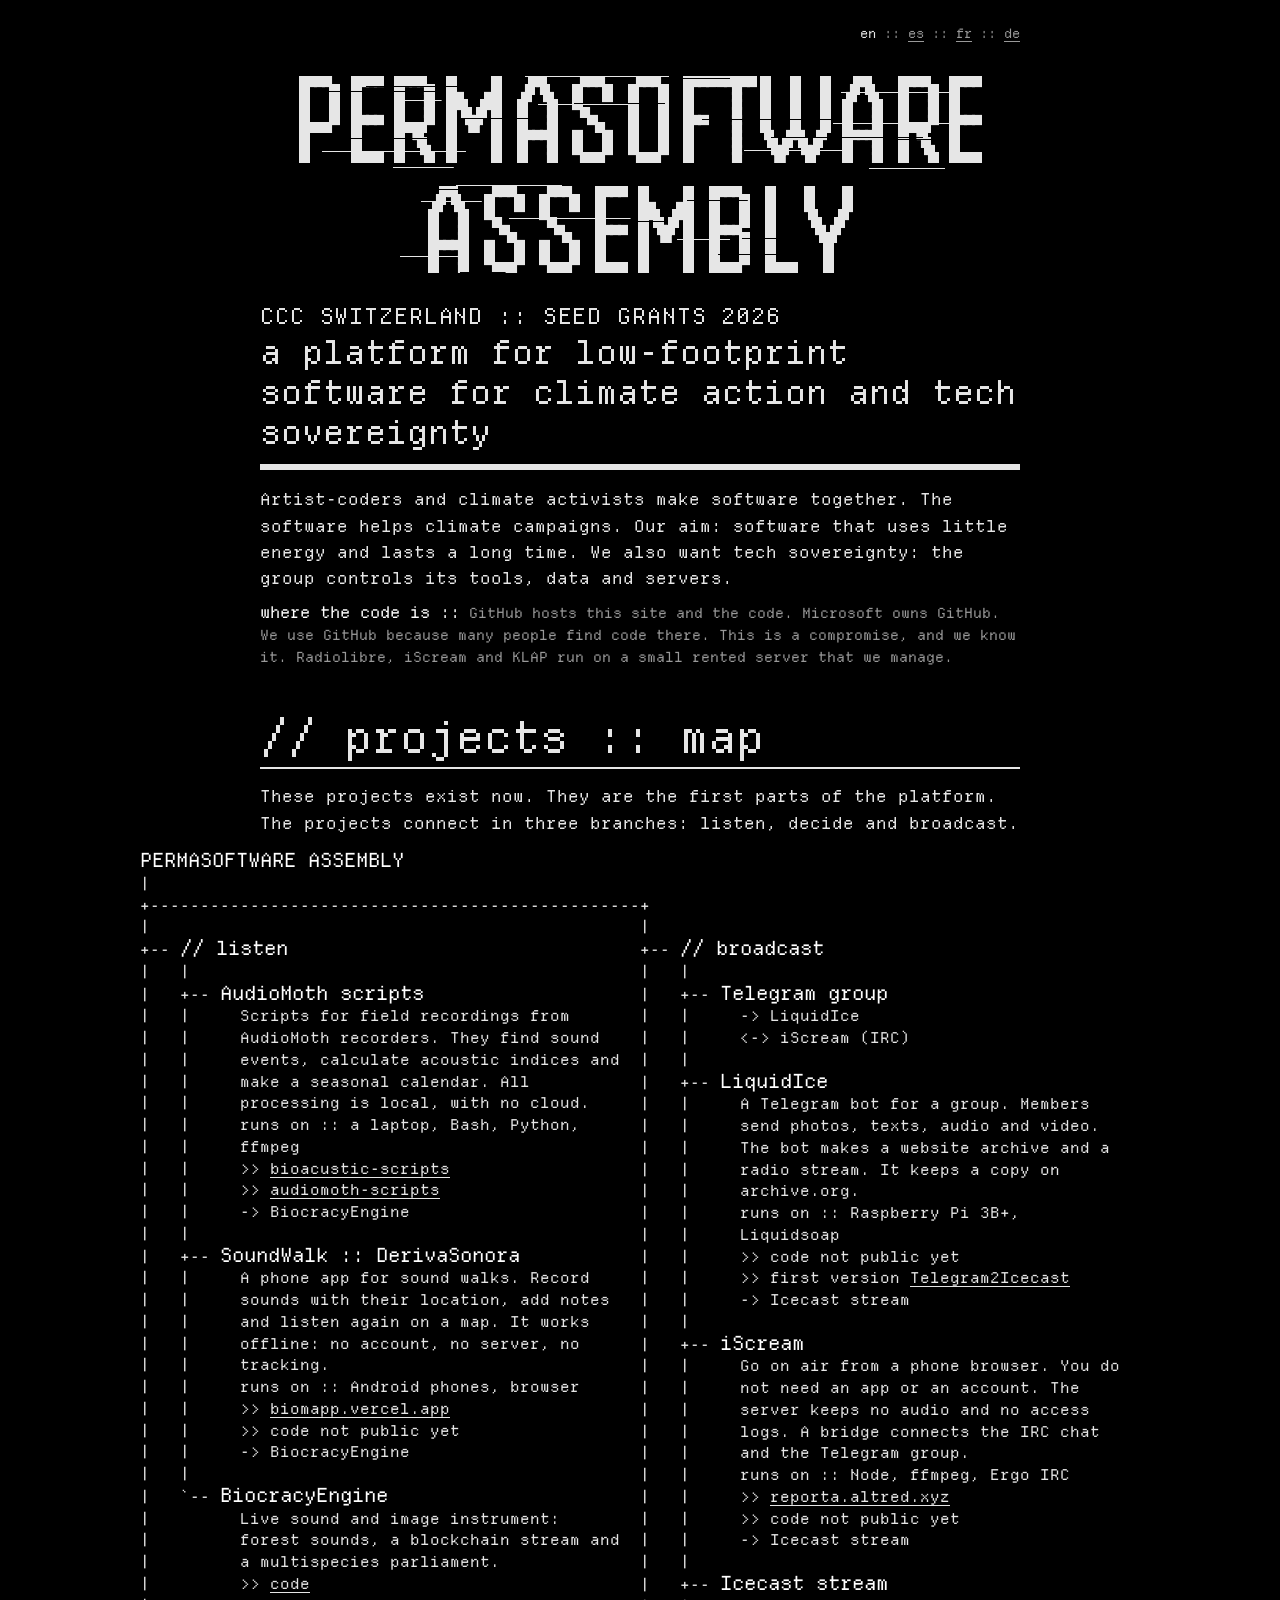
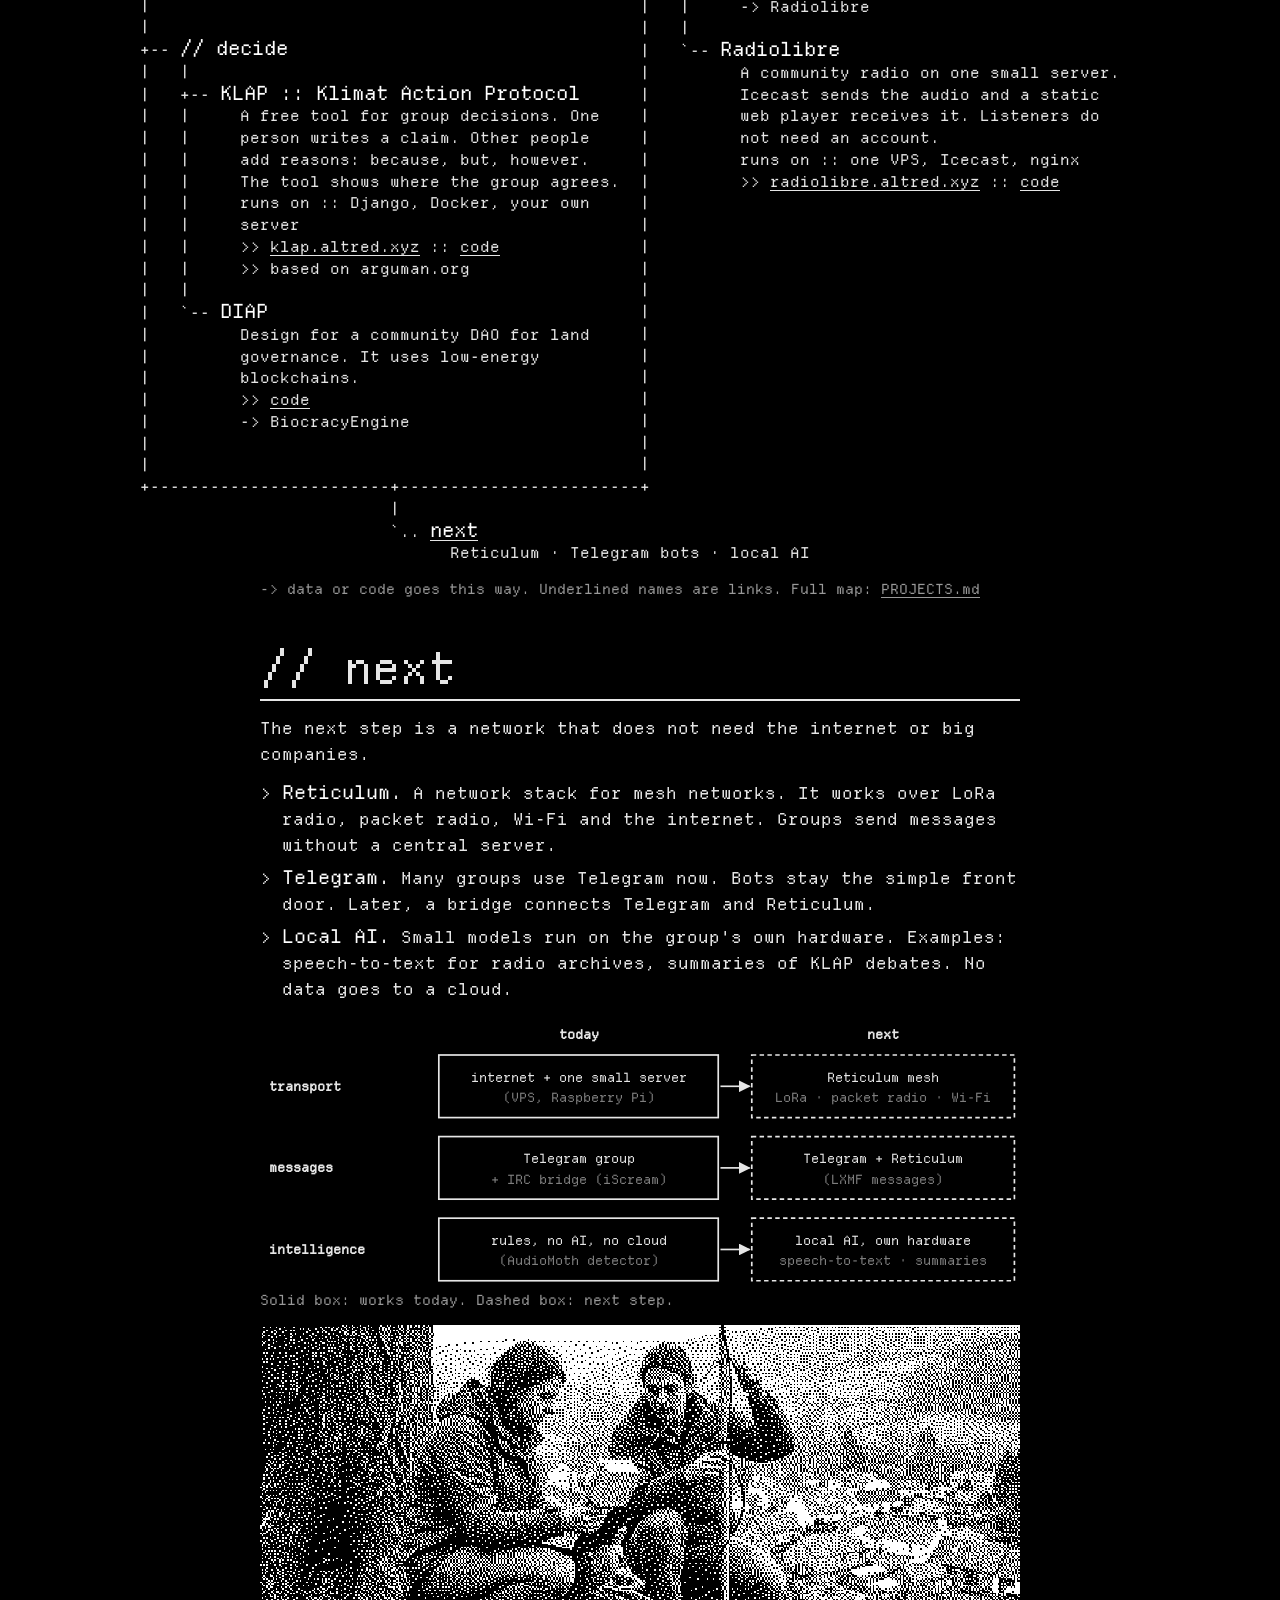
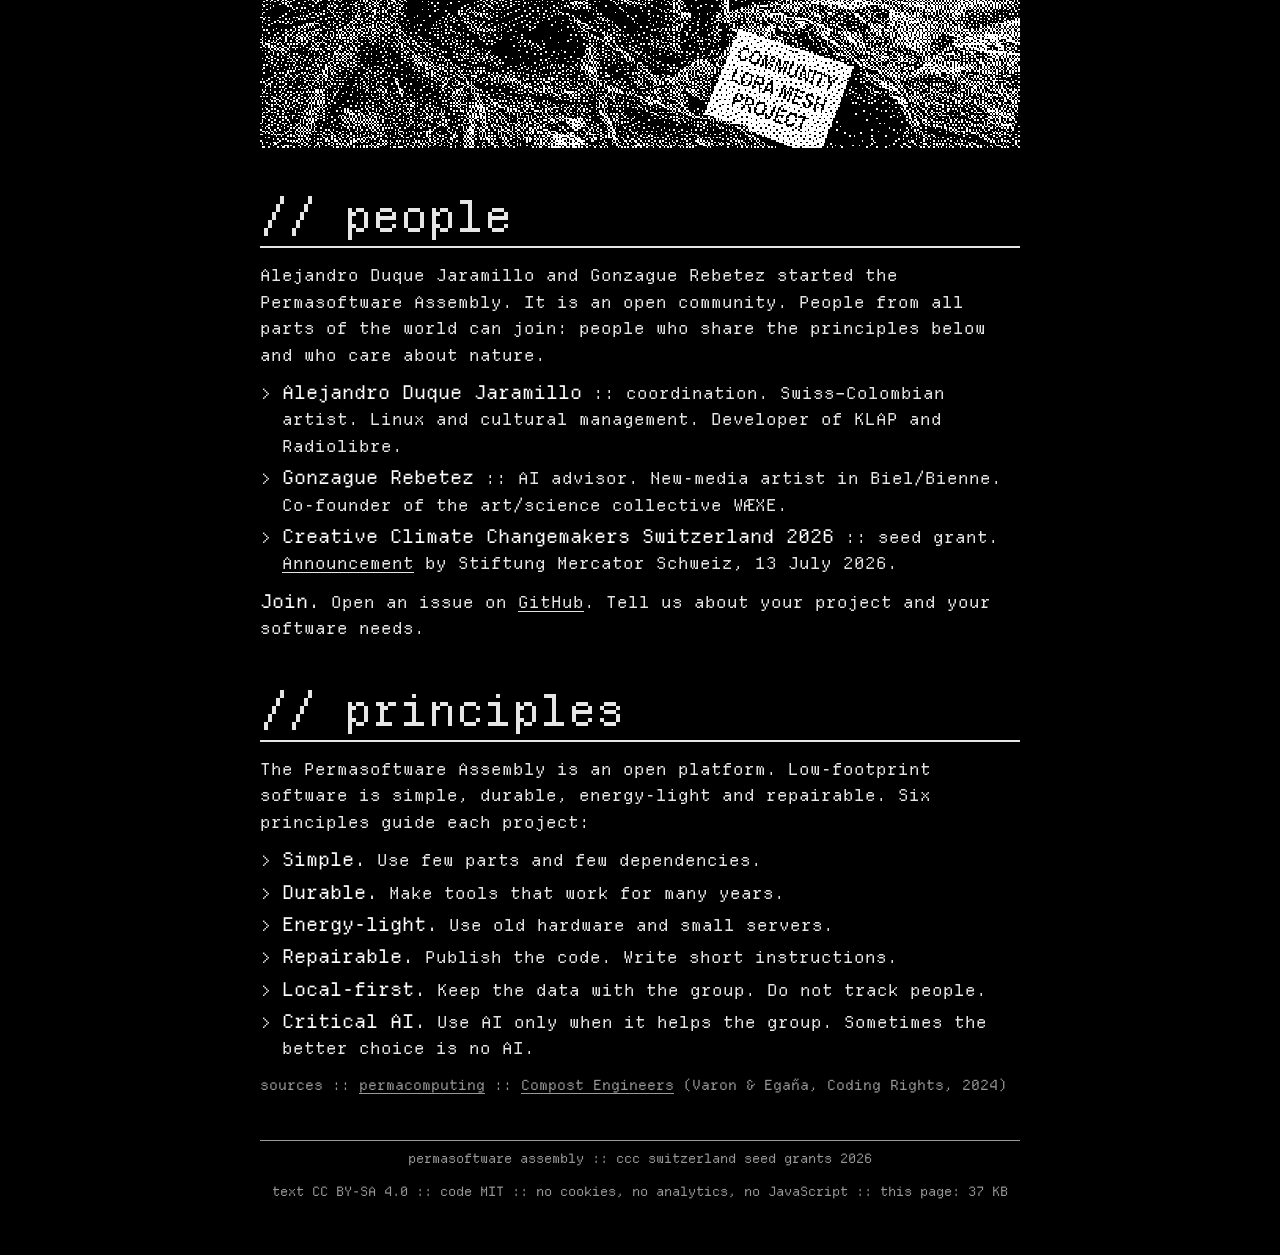
<file: index.html>
<!doctype html>
<html lang="en">
<head>
<meta charset="utf-8">
<meta name="color-scheme" content="dark">
<meta name="viewport" content="width=device-width, initial-scale=1">
<title>Permasoftware Assembly</title>
<meta name="description" content="A platform for low-footprint software for climate action and tech sovereignty.">
<link rel="alternate" hreflang="en" href="./">
<link rel="alternate" hreflang="es" href="es/">
<link rel="alternate" hreflang="fr" href="fr/">
<link rel="alternate" hreflang="de" href="de/">
<link rel="stylesheet" href="assets/style.css?v=202610032124">
</head>
<body>

<header>
<p class="lang"><a href="./" aria-current="page">en</a> :: <a href="es/" hreflang="es">es</a> :: <a href="fr/" hreflang="fr">fr</a> :: <a href="de/" hreflang="de">de</a></p>
<h1 class="title">PERMASOFTWARE<br>ASSEMBLY</h1>
<p class="kicker">CCC SWITZERLAND :: SEED GRANTS 2026</p>
<p class="tagline">a platform for low-footprint software for climate action and tech sovereignty</p>
<div class="bar"></div>
<p class="lead">Artist-coders and climate activists make software together. The software helps climate campaigns. Our aim: software that uses little energy and lasts a long time. We also want tech sovereignty: the group controls its tools, data and servers.</p>
<p class="meta"><b>where the code is ::</b> GitHub hosts this site and the code. Microsoft owns GitHub. We use GitHub because many people find code there. This is a compromise, and we know it. Radiolibre, iScream and KLAP run on a small rented server that we manage.</p>
</header>

<main>
<section>
<h2>projects :: map</h2>
<p>These projects exist now. They are the first parts of the platform. The projects connect in three branches: listen, decide and broadcast.</p>
<div class="map">
<pre class="tree wide"><b>PERMASOFTWARE ASSEMBLY</b>
|
+-------------------------------------------------+
|                                                 |</pre><pre class="tree narrow"><b>PERMASOFTWARE ASSEMBLY</b>
|</pre><div class="cols"><pre class="tree col"><span class="row">+-- <b>// listen</b>
|   |</span><span class="node">|   +-- <b>AudioMoth scripts</b>
|   |     Scripts for field recordings from
|   |     AudioMoth recorders. They find sound
|   |     events, calculate acoustic indices and
|   |     make a seasonal calendar. All
|   |     processing is local, with no cloud.
|   |     runs on :: a laptop, Bash, Python,
|   |     ffmpeg
|   |     >> <a href="https://github.com/alejoduque/bioacustic-scripts">bioacustic-scripts</a>
|   |     >> <a href="https://github.com/alejoduque/audiomoth-scripts">audiomoth-scripts</a>
|   |     -&gt; BiocracyEngine
|   |</span><span class="node">|   +-- <b>SoundWalk :: DerivaSonora</b>
|   |     A phone app for sound walks. Record
|   |     sounds with their location, add notes
|   |     and listen again on a map. It works
|   |     offline: no account, no server, no
|   |     tracking.
|   |     runs on :: Android phones, browser
|   |     >> <a href="https://biomapp.vercel.app">biomapp.vercel.app</a>
|   |     >> code not public yet
|   |     -&gt; BiocracyEngine
|   |</span><span class="node">|   `-- <b>BiocracyEngine</b>
|         Live sound and image instrument:
|         forest sounds, a blockchain stream and
|         a multispecies parliament.
|         >> <a href="https://github.com/alejoduque/BiocracyEngine">code</a>
|</span><span class="row">|</span><span class="row">+-- <b>// decide</b>
|   |</span><span class="node">|   +-- <b>KLAP :: Klimat Action Protocol</b>
|   |     A free tool for group decisions. One
|   |     person writes a claim. Other people
|   |     add reasons: because, but, however.
|   |     The tool shows where the group agrees.
|   |     runs on :: Django, Docker, your own
|   |     server
|   |     >> <a href="https://klap.altred.xyz">klap.altred.xyz</a> :: <a href="https://github.com/alejoduque/KlimatActionProtocol">code</a>
|   |     >> based on arguman.org
|   |</span><span class="node">|   `-- <b>DIAP</b>
|         Design for a community DAO for land
|         governance. It uses low-energy
|         blockchains.
|         >> <a href="https://github.com/alejoduque/DIAP">code</a>
|         -&gt; BiocracyEngine
|</span><span class="row">|</span></pre><pre class="tree col"><span class="row">+-- <b>// broadcast</b>
|   |</span><span class="node">|   +-- <b>Telegram group</b>
|   |     -&gt; LiquidIce
|   |     &lt;-&gt; iScream (IRC)
|   |</span><span class="node">|   +-- <b>LiquidIce</b>
|   |     A Telegram bot for a group. Members
|   |     send photos, texts, audio and video.
|   |     The bot makes a website archive and a
|   |     radio stream. It keeps a copy on
|   |     archive.org.
|   |     runs on :: Raspberry Pi 3B+,
|   |     Liquidsoap
|   |     >> code not public yet
|   |     >> first version <a href="https://github.com/alejoduque/Telegram2Icecast">Telegram2Icecast</a>
|   |     -&gt; Icecast stream
|   |</span><span class="node">|   +-- <b>iScream</b>
|   |     Go on air from a phone browser. You do
|   |     not need an app or an account. The
|   |     server keeps no audio and no access
|   |     logs. A bridge connects the IRC chat
|   |     and the Telegram group.
|   |     runs on :: Node, ffmpeg, Ergo IRC
|   |     >> <a href="https://reporta.altred.xyz">reporta.altred.xyz</a>
|   |     >> code not public yet
|   |     -&gt; Icecast stream
|   |</span><span class="node">|   +-- <b>Icecast stream</b>
|   |     -&gt; Radiolibre
|   |</span><span class="node">|   `-- <b>Radiolibre</b>
|         A community radio on one small server.
|         Icecast sends the audio and a static
|         web player receives it. Listeners do
|         not need an account.
|         runs on :: one VPS, Icecast, nginx
|         >> <a href="https://radiolibre.altred.xyz">radiolibre.altred.xyz</a> :: <a href="https://github.com/alejoduque/radiolibre_template">code</a>
|</span><span class="row">|</span><span class="pad">|
|
|
|
|
|
|
|
|
|
|</span></pre></div><pre class="tree wide">+------------------------+------------------------+
                         |
                         `.. <a href="#next"><b>next</b></a>
                               Reticulum · Telegram bots · local AI</pre><pre class="tree narrow"><span class="node">`.. <a href="#next"><b>next</b></a>
      Reticulum · Telegram bots · local AI</span></pre>
</div>
<p class="meta">-&gt; data or code goes this way. Underlined names are links. Full map: <a href="https://github.com/alejoduque/permasoftware-assembly/blob/main/PROJECTS.md">PROJECTS.md</a></p>
</section>

<section id="next">
<h2>next</h2>
<p>The next step is a network that does not need the internet or big companies.</p>
<ul class="gt">
<li><b>Reticulum.</b> A network stack for mesh networks. It works over LoRa radio, packet radio, Wi-Fi and the internet. Groups send messages without a central server.</li>
<li><b>Telegram.</b> Many groups use Telegram now. Bots stay the simple front door. Later, a bridge connects Telegram and Reticulum.</li>
<li><b>Local AI.</b> Small models run on the group's own hardware. Examples: speech-to-text for radio archives, summaries of KLAP debates. No data goes to a cloud.</li>
</ul>
<figure>
<svg viewBox="0 0 680 240" role="img" aria-labelledby="mapB">
<title id="mapB">Today and next, in three layers</title>
<defs><marker id="m2" viewBox="0 0 10 10" refX="9" refY="5" markerWidth="7" markerHeight="7" orient="auto"><path d="M0 0L10 5L0 10z" fill="currentColor"/></marker></defs>
<g fill="none" stroke="currentColor" stroke-width="1.5">
<rect x="160" y="34" width="250" height="56"/>
<rect x="160" y="107" width="250" height="56"/>
<rect x="160" y="180" width="250" height="56"/>
<rect x="440" y="34" width="235" height="56" class="dash"/>
<rect x="440" y="107" width="235" height="56" class="dash"/>
<rect x="440" y="180" width="235" height="56" class="dash"/>
<g marker-end="url(#m2)"><path d="M412 62H438"/><path d="M412 135H438"/><path d="M412 208H438"/></g>
</g>
<g font-size="12">
<text x="285" y="20" text-anchor="middle" font-weight="bold">today</text>
<text x="557" y="20" text-anchor="middle" font-weight="bold">next</text>
<text x="8" y="66" font-weight="bold">transport</text>
<text x="8" y="139" font-weight="bold">messages</text>
<text x="8" y="212" font-weight="bold">intelligence</text>
<g text-anchor="middle">
<text x="285" y="58">internet + one small server</text>
<text x="285" y="76" class="soft">(VPS, Raspberry Pi)</text>
<text x="285" y="131">Telegram group</text>
<text x="285" y="149" class="soft">+ IRC bridge (iScream)</text>
<text x="285" y="204">rules, no AI, no cloud</text>
<text x="285" y="222" class="soft">(AudioMoth detector)</text>
<text x="557" y="58">Reticulum mesh</text>
<text x="557" y="76" class="soft">LoRa · packet radio · Wi-Fi</text>
<text x="557" y="131">Telegram + Reticulum</text>
<text x="557" y="149" class="soft">(LXMF messages)</text>
<text x="557" y="204">local AI, own hardware</text>
<text x="557" y="222" class="soft">speech-to-text · summaries</text>
</g>
</g>
</svg>
<figcaption>Solid box: works today. Dashed box: next step.</figcaption>
</figure>
<img src="assets/lora.png" width="480" height="268" alt="Dithered image: two people install a community LoRa mesh antenna in a forest.">
</section>

<section>
<h2>people</h2>
<p>Alejandro Duque Jaramillo and Gonzague Rebetez started the Permasoftware Assembly. It is an open community. People from all parts of the world can join: people who share the principles below and who care about nature.</p>
<ul class="gt">
<li><b>Alejandro Duque Jaramillo</b> :: coordination. Swiss–Colombian artist. Linux and cultural management. Developer of KLAP and Radiolibre.</li>
<li><b>Gonzague Rebetez</b> :: AI advisor. New-media artist in Biel/Bienne. Co-founder of the art/science collective WÆXE.</li>
<li><b>Creative Climate Changemakers Switzerland 2026</b> :: seed grant. <a href="https://www.stiftung-mercator.ch/journal/kultur-fuers-klima">Announcement</a> by Stiftung Mercator Schweiz, 13 July 2026.</li>
</ul>
<p><b>Join.</b> Open an issue on <a href="https://github.com/alejoduque/permasoftware-assembly/issues">GitHub</a>. Tell us about your project and your software needs.</p>
</section>

<section>
<h2>principles</h2>
<p>The Permasoftware Assembly is an open platform. Low-footprint software is simple, durable, energy-light and repairable. Six principles guide each project:</p>
<ul class="gt">
<li><b>Simple.</b> Use few parts and few dependencies.</li>
<li><b>Durable.</b> Make tools that work for many years.</li>
<li><b>Energy-light.</b> Use old hardware and small servers.</li>
<li><b>Repairable.</b> Publish the code. Write short instructions.</li>
<li><b>Local-first.</b> Keep the data with the group. Do not track people.</li>
<li><b>Critical AI.</b> Use AI only when it helps the group. Sometimes the better choice is no AI.</li>
</ul>
<p class="meta">sources :: <a href="https://permacomputing.net/">permacomputing</a> :: <a href="https://codingrights.org/en/library-item/compost-engineers-regenerative-technologies-manifesto/">Compost Engineers</a> (Varon &amp; Egaña, Coding Rights, 2024)</p>
</section>
</main>

<footer>
<p>permasoftware assembly :: ccc switzerland seed grants 2026</p>
<p>text CC BY-SA 4.0 :: code MIT :: no cookies, no analytics, no JavaScript :: this page: 37 KB</p>
</footer>

</body>
</html>
</file>
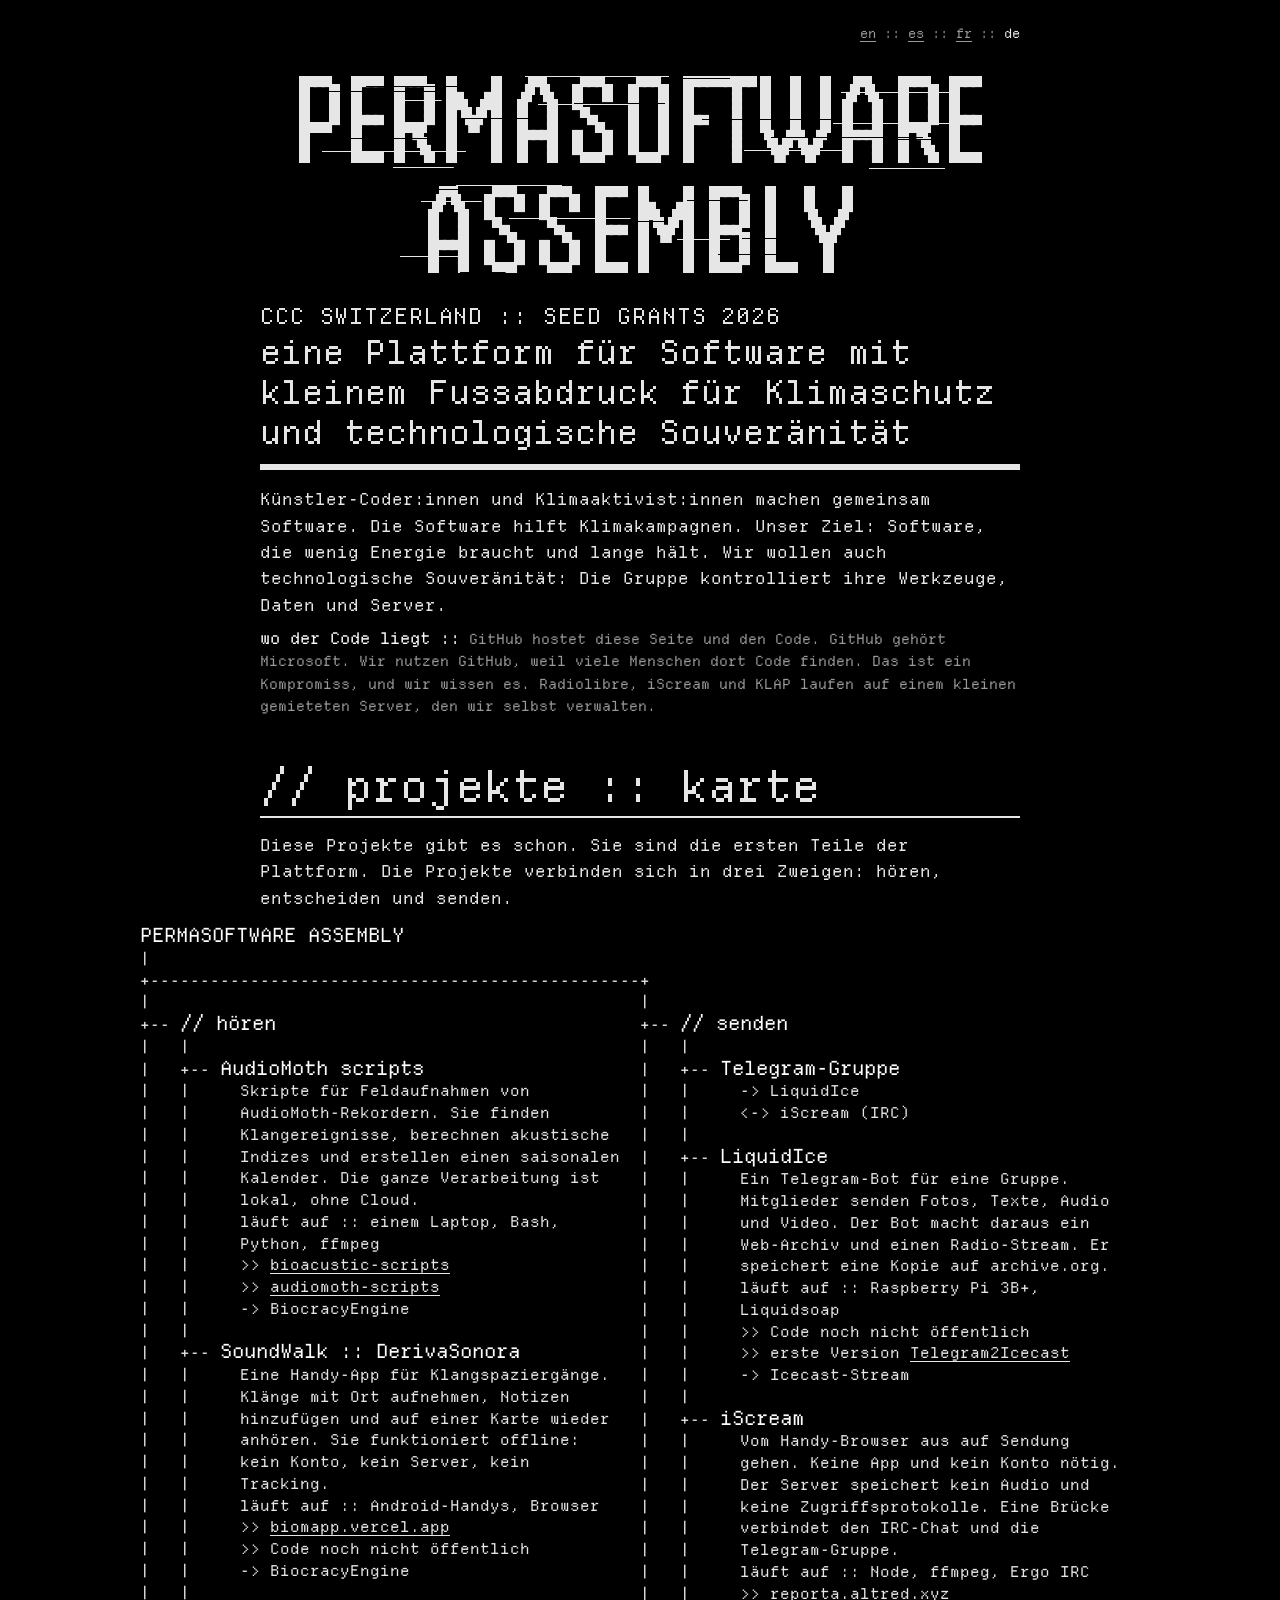
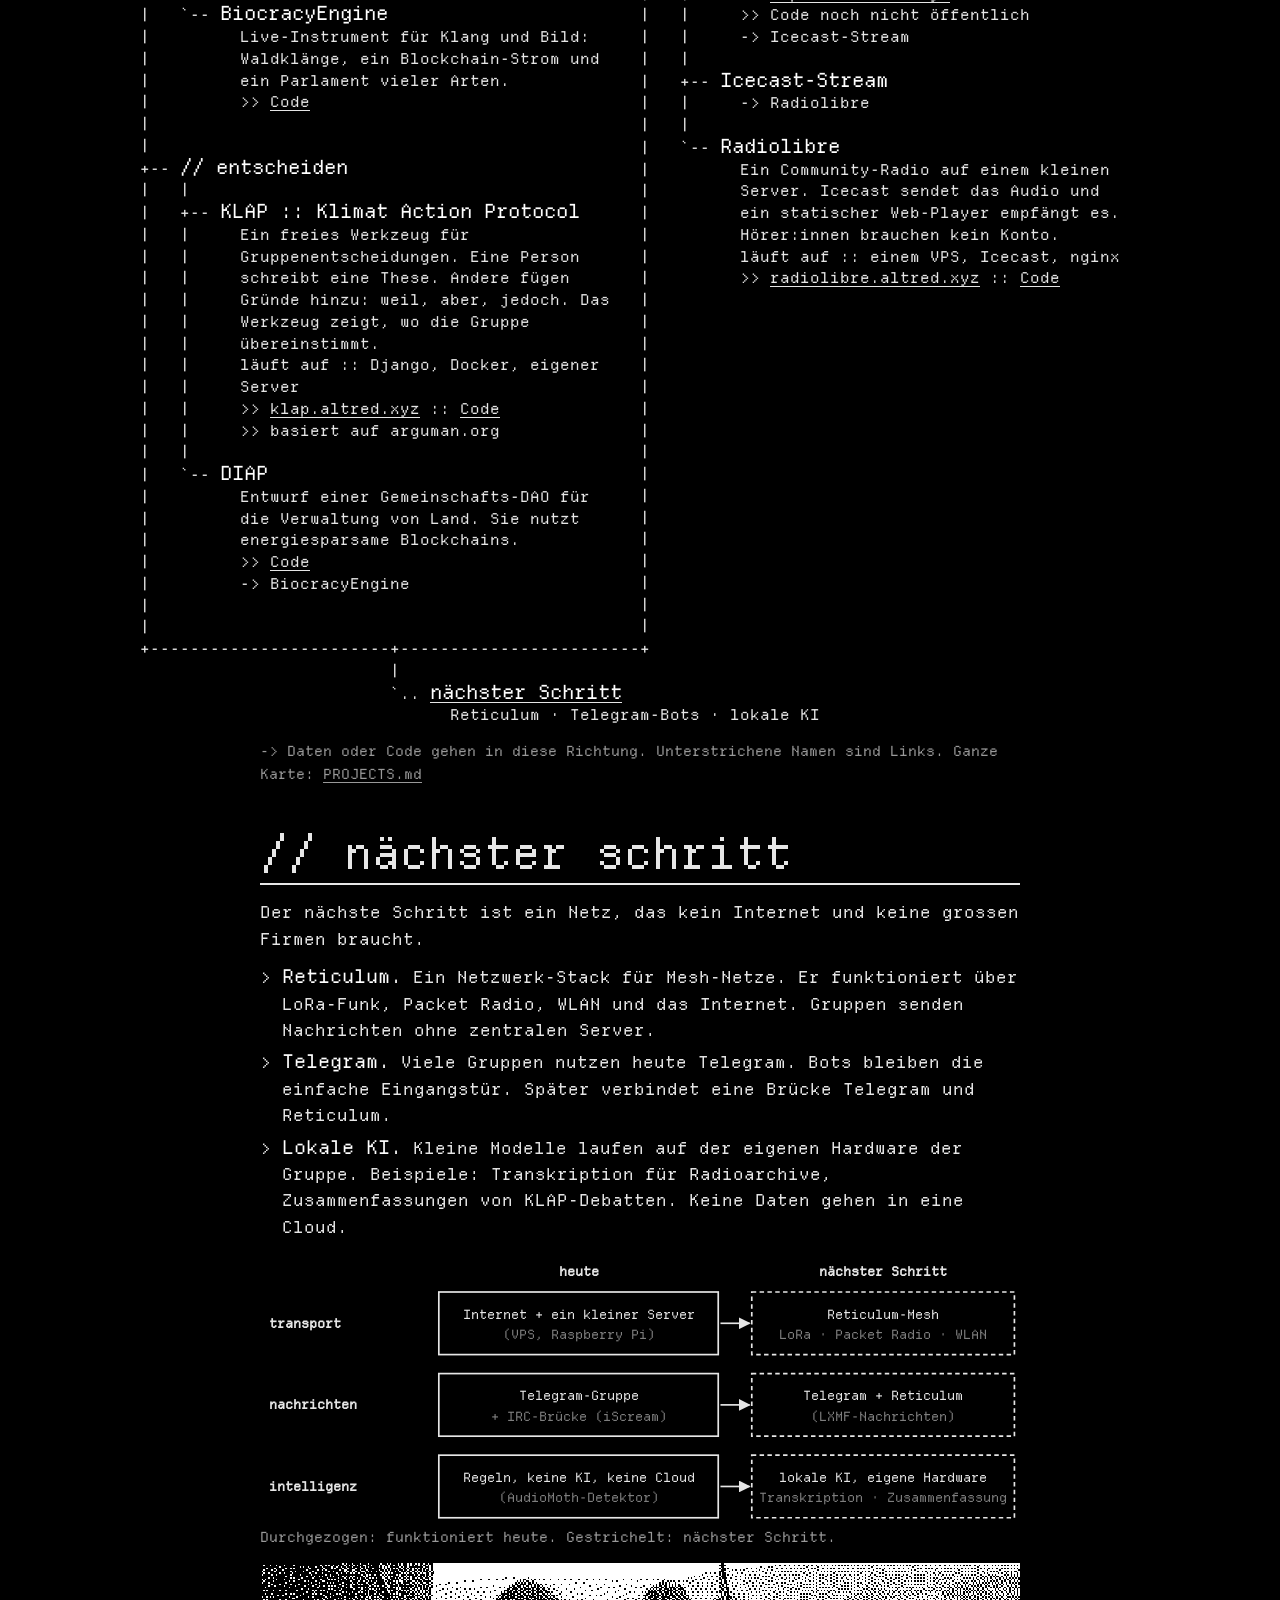
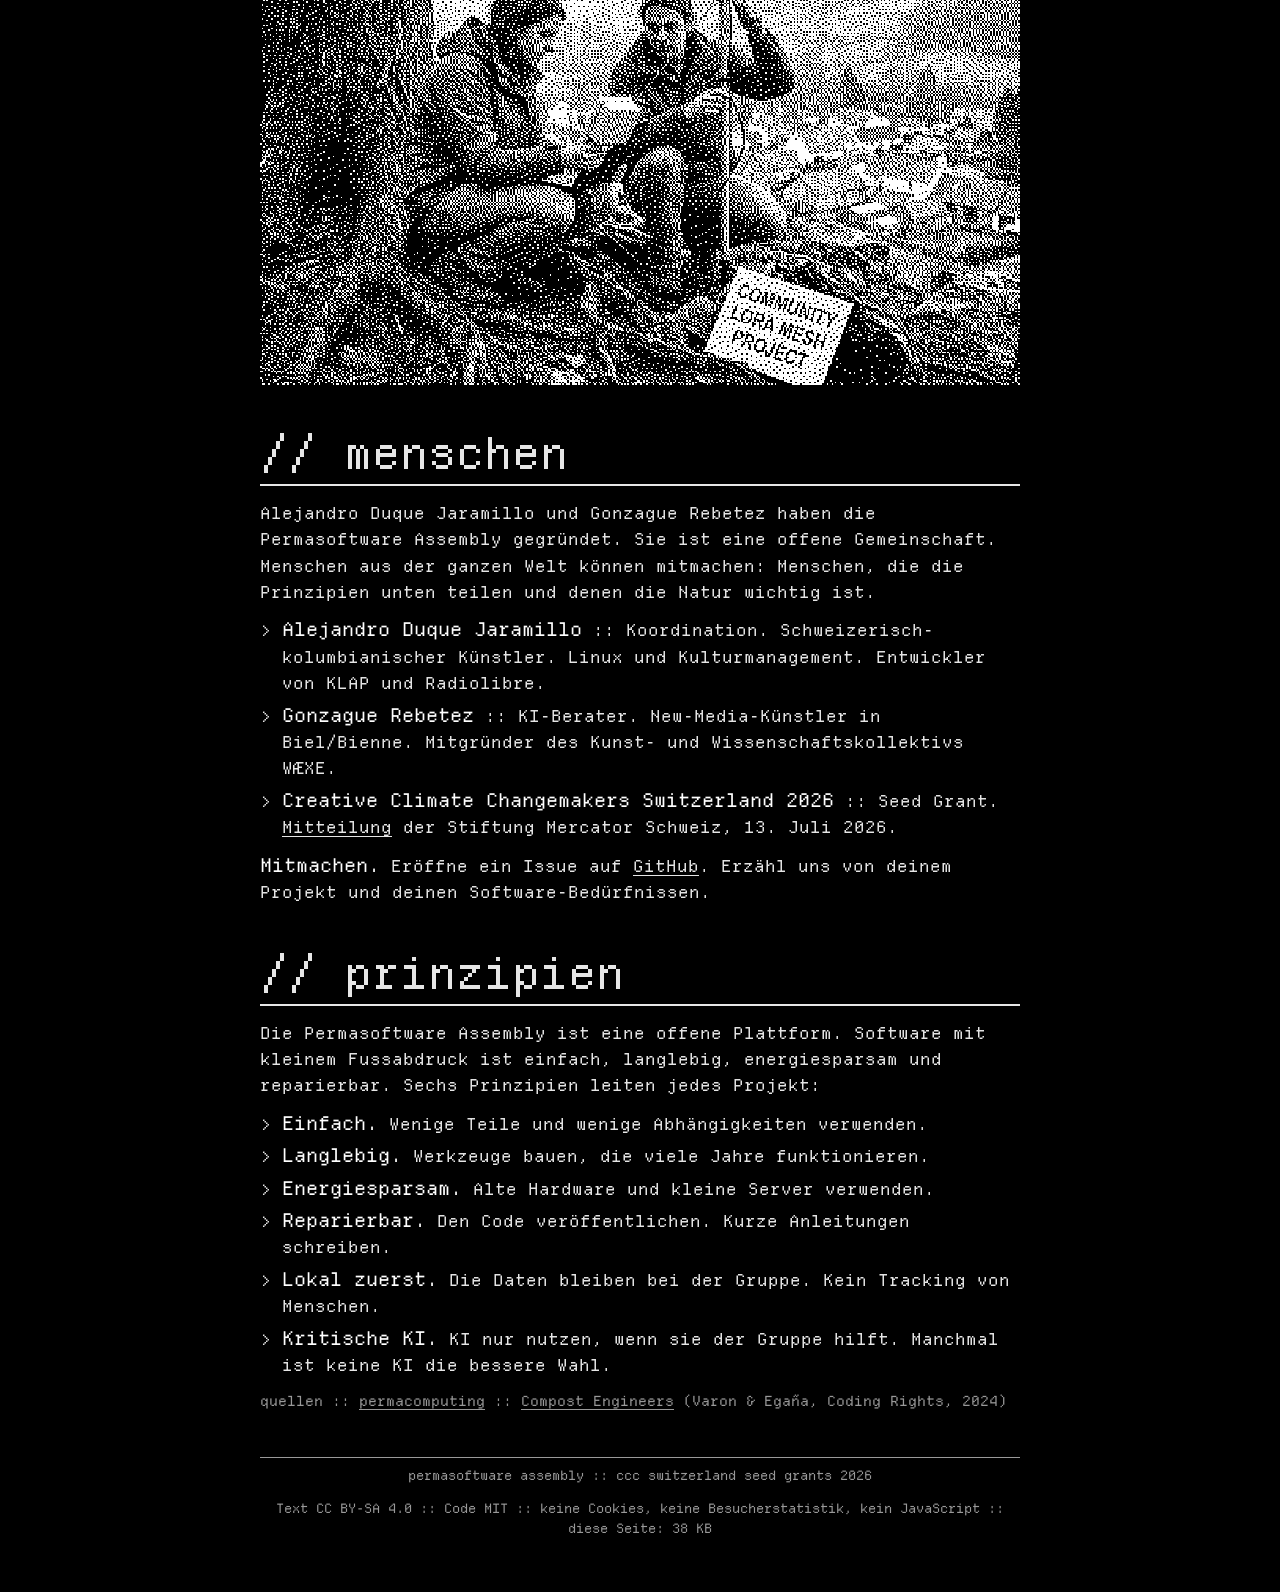
<file: de/index.html>
<!doctype html>
<html lang="de">
<head>
<meta charset="utf-8">
<meta name="color-scheme" content="dark">
<meta name="viewport" content="width=device-width, initial-scale=1">
<title>Permasoftware Assembly</title>
<meta name="description" content="Eine Plattform für Software mit kleinem Fussabdruck für Klimaschutz und technologische Souveränität.">
<link rel="alternate" hreflang="en" href="../">
<link rel="alternate" hreflang="es" href="../es/">
<link rel="alternate" hreflang="fr" href="../fr/">
<link rel="alternate" hreflang="de" href="./">
<link rel="stylesheet" href="../assets/style.css?v=202610032124">
</head>
<body>

<header>
<p class="lang"><a href="../" hreflang="en">en</a> :: <a href="../es/" hreflang="es">es</a> :: <a href="../fr/" hreflang="fr">fr</a> :: <a href="./" aria-current="page">de</a></p>
<h1 class="title">PERMASOFTWARE<br>ASSEMBLY</h1>
<p class="kicker">CCC SWITZERLAND :: SEED GRANTS 2026</p>
<p class="tagline">eine Plattform für Software mit kleinem Fussabdruck für Klimaschutz und technologische Souveränität</p>
<div class="bar"></div>
<p class="lead">Künstler-Coder:innen und Klimaaktivist:innen machen gemeinsam Software. Die Software hilft Klimakampagnen. Unser Ziel: Software, die wenig Energie braucht und lange hält. Wir wollen auch technologische Souveränität: Die Gruppe kontrolliert ihre Werkzeuge, Daten und Server.</p>
<p class="meta"><b>wo der Code liegt ::</b> GitHub hostet diese Seite und den Code. GitHub gehört Microsoft. Wir nutzen GitHub, weil viele Menschen dort Code finden. Das ist ein Kompromiss, und wir wissen es. Radiolibre, iScream und KLAP laufen auf einem kleinen gemieteten Server, den wir selbst verwalten.</p>
</header>

<main>
<section>
<h2>projekte :: karte</h2>
<p>Diese Projekte gibt es schon. Sie sind die ersten Teile der Plattform. Die Projekte verbinden sich in drei Zweigen: hören, entscheiden und senden.</p>
<div class="map">
<pre class="tree wide"><b>PERMASOFTWARE ASSEMBLY</b>
|
+-------------------------------------------------+
|                                                 |</pre><pre class="tree narrow"><b>PERMASOFTWARE ASSEMBLY</b>
|</pre><div class="cols"><pre class="tree col"><span class="row">+-- <b>// hören</b>
|   |</span><span class="node">|   +-- <b>AudioMoth scripts</b>
|   |     Skripte für Feldaufnahmen von
|   |     AudioMoth-Rekordern. Sie finden
|   |     Klangereignisse, berechnen akustische
|   |     Indizes und erstellen einen saisonalen
|   |     Kalender. Die ganze Verarbeitung ist
|   |     lokal, ohne Cloud.
|   |     läuft auf :: einem Laptop, Bash,
|   |     Python, ffmpeg
|   |     >> <a href="https://github.com/alejoduque/bioacustic-scripts">bioacustic-scripts</a>
|   |     >> <a href="https://github.com/alejoduque/audiomoth-scripts">audiomoth-scripts</a>
|   |     -&gt; BiocracyEngine
|   |</span><span class="node">|   +-- <b>SoundWalk :: DerivaSonora</b>
|   |     Eine Handy-App für Klangspaziergänge.
|   |     Klänge mit Ort aufnehmen, Notizen
|   |     hinzufügen und auf einer Karte wieder
|   |     anhören. Sie funktioniert offline:
|   |     kein Konto, kein Server, kein
|   |     Tracking.
|   |     läuft auf :: Android-Handys, Browser
|   |     >> <a href="https://biomapp.vercel.app">biomapp.vercel.app</a>
|   |     >> Code noch nicht öffentlich
|   |     -&gt; BiocracyEngine
|   |</span><span class="node">|   `-- <b>BiocracyEngine</b>
|         Live-Instrument für Klang und Bild:
|         Waldklänge, ein Blockchain-Strom und
|         ein Parlament vieler Arten.
|         >> <a href="https://github.com/alejoduque/BiocracyEngine">Code</a>
|</span><span class="row">|</span><span class="row">+-- <b>// entscheiden</b>
|   |</span><span class="node">|   +-- <b>KLAP :: Klimat Action Protocol</b>
|   |     Ein freies Werkzeug für
|   |     Gruppenentscheidungen. Eine Person
|   |     schreibt eine These. Andere fügen
|   |     Gründe hinzu: weil, aber, jedoch. Das
|   |     Werkzeug zeigt, wo die Gruppe
|   |     übereinstimmt.
|   |     läuft auf :: Django, Docker, eigener
|   |     Server
|   |     >> <a href="https://klap.altred.xyz">klap.altred.xyz</a> :: <a href="https://github.com/alejoduque/KlimatActionProtocol">Code</a>
|   |     >> basiert auf arguman.org
|   |</span><span class="node">|   `-- <b>DIAP</b>
|         Entwurf einer Gemeinschafts-DAO für
|         die Verwaltung von Land. Sie nutzt
|         energiesparsame Blockchains.
|         >> <a href="https://github.com/alejoduque/DIAP">Code</a>
|         -&gt; BiocracyEngine
|</span><span class="row">|</span></pre><pre class="tree col"><span class="row">+-- <b>// senden</b>
|   |</span><span class="node">|   +-- <b>Telegram-Gruppe</b>
|   |     -&gt; LiquidIce
|   |     &lt;-&gt; iScream (IRC)
|   |</span><span class="node">|   +-- <b>LiquidIce</b>
|   |     Ein Telegram-Bot für eine Gruppe.
|   |     Mitglieder senden Fotos, Texte, Audio
|   |     und Video. Der Bot macht daraus ein
|   |     Web-Archiv und einen Radio-Stream. Er
|   |     speichert eine Kopie auf archive.org.
|   |     läuft auf :: Raspberry Pi 3B+,
|   |     Liquidsoap
|   |     >> Code noch nicht öffentlich
|   |     >> erste Version <a href="https://github.com/alejoduque/Telegram2Icecast">Telegram2Icecast</a>
|   |     -&gt; Icecast-Stream
|   |</span><span class="node">|   +-- <b>iScream</b>
|   |     Vom Handy-Browser aus auf Sendung
|   |     gehen. Keine App und kein Konto nötig.
|   |     Der Server speichert kein Audio und
|   |     keine Zugriffsprotokolle. Eine Brücke
|   |     verbindet den IRC-Chat und die
|   |     Telegram-Gruppe.
|   |     läuft auf :: Node, ffmpeg, Ergo IRC
|   |     >> <a href="https://reporta.altred.xyz">reporta.altred.xyz</a>
|   |     >> Code noch nicht öffentlich
|   |     -&gt; Icecast-Stream
|   |</span><span class="node">|   +-- <b>Icecast-Stream</b>
|   |     -&gt; Radiolibre
|   |</span><span class="node">|   `-- <b>Radiolibre</b>
|         Ein Community-Radio auf einem kleinen
|         Server. Icecast sendet das Audio und
|         ein statischer Web-Player empfängt es.
|         Hörer:innen brauchen kein Konto.
|         läuft auf :: einem VPS, Icecast, nginx
|         >> <a href="https://radiolibre.altred.xyz">radiolibre.altred.xyz</a> :: <a href="https://github.com/alejoduque/radiolibre_template">Code</a>
|</span><span class="row">|</span><span class="pad">|
|
|
|
|
|
|
|
|
|
|
|
|
|</span></pre></div><pre class="tree wide">+------------------------+------------------------+
                         |
                         `.. <a href="#next"><b>nächster Schritt</b></a>
                               Reticulum · Telegram-Bots · lokale KI</pre><pre class="tree narrow"><span class="node">`.. <a href="#next"><b>nächster Schritt</b></a>
      Reticulum · Telegram-Bots · lokale KI</span></pre>
</div>
<p class="meta">-&gt; Daten oder Code gehen in diese Richtung. Unterstrichene Namen sind Links. Ganze Karte: <a href="https://github.com/alejoduque/permasoftware-assembly/blob/main/PROJECTS.md">PROJECTS.md</a></p>
</section>

<section id="next">
<h2>nächster schritt</h2>
<p>Der nächste Schritt ist ein Netz, das kein Internet und keine grossen Firmen braucht.</p>
<ul class="gt">
<li><b>Reticulum.</b> Ein Netzwerk-Stack für Mesh-Netze. Er funktioniert über LoRa-Funk, Packet Radio, WLAN und das Internet. Gruppen senden Nachrichten ohne zentralen Server.</li>
<li><b>Telegram.</b> Viele Gruppen nutzen heute Telegram. Bots bleiben die einfache Eingangstür. Später verbindet eine Brücke Telegram und Reticulum.</li>
<li><b>Lokale KI.</b> Kleine Modelle laufen auf der eigenen Hardware der Gruppe. Beispiele: Transkription für Radioarchive, Zusammenfassungen von KLAP-Debatten. Keine Daten gehen in eine Cloud.</li>
</ul>
<figure>
<svg viewBox="0 0 680 240" role="img" aria-labelledby="mapB">
<title id="mapB">Heute und nächster Schritt, in drei Ebenen</title>
<defs><marker id="m2" viewBox="0 0 10 10" refX="9" refY="5" markerWidth="7" markerHeight="7" orient="auto"><path d="M0 0L10 5L0 10z" fill="currentColor"/></marker></defs>
<g fill="none" stroke="currentColor" stroke-width="1.5">
<rect x="160" y="34" width="250" height="56"/>
<rect x="160" y="107" width="250" height="56"/>
<rect x="160" y="180" width="250" height="56"/>
<rect x="440" y="34" width="235" height="56" class="dash"/>
<rect x="440" y="107" width="235" height="56" class="dash"/>
<rect x="440" y="180" width="235" height="56" class="dash"/>
<g marker-end="url(#m2)"><path d="M412 62H438"/><path d="M412 135H438"/><path d="M412 208H438"/></g>
</g>
<g font-size="12">
<text x="285" y="20" text-anchor="middle" font-weight="bold">heute</text>
<text x="557" y="20" text-anchor="middle" font-weight="bold">nächster Schritt</text>
<text x="8" y="66" font-weight="bold">transport</text>
<text x="8" y="139" font-weight="bold">nachrichten</text>
<text x="8" y="212" font-weight="bold">intelligenz</text>
<g text-anchor="middle">
<text x="285" y="58">Internet + ein kleiner Server</text>
<text x="285" y="76" class="soft">(VPS, Raspberry Pi)</text>
<text x="285" y="131">Telegram-Gruppe</text>
<text x="285" y="149" class="soft">+ IRC-Brücke (iScream)</text>
<text x="285" y="204">Regeln, keine KI, keine Cloud</text>
<text x="285" y="222" class="soft">(AudioMoth-Detektor)</text>
<text x="557" y="58">Reticulum-Mesh</text>
<text x="557" y="76" class="soft">LoRa · Packet Radio · WLAN</text>
<text x="557" y="131">Telegram + Reticulum</text>
<text x="557" y="149" class="soft">(LXMF-Nachrichten)</text>
<text x="557" y="204">lokale KI, eigene Hardware</text>
<text x="557" y="222" class="soft">Transkription · Zusammenfassung</text>
</g>
</g>
</svg>
<figcaption>Durchgezogen: funktioniert heute. Gestrichelt: nächster Schritt.</figcaption>
</figure>
<img src="../assets/lora.png" width="480" height="268" alt="Gerastertes Bild: zwei Menschen bauen in einem Wald eine Antenne für ein gemeinschaftliches LoRa-Mesh auf.">
</section>

<section>
<h2>menschen</h2>
<p>Alejandro Duque Jaramillo und Gonzague Rebetez haben die Permasoftware Assembly gegründet. Sie ist eine offene Gemeinschaft. Menschen aus der ganzen Welt können mitmachen: Menschen, die die Prinzipien unten teilen und denen die Natur wichtig ist.</p>
<ul class="gt">
<li><b>Alejandro Duque Jaramillo</b> :: Koordination. Schweizerisch-kolumbianischer Künstler. Linux und Kulturmanagement. Entwickler von KLAP und Radiolibre.</li>
<li><b>Gonzague Rebetez</b> :: KI-Berater. New-Media-Künstler in Biel/Bienne. Mitgründer des Kunst- und Wissenschaftskollektivs WÆXE.</li>
<li><b>Creative Climate Changemakers Switzerland 2026</b> :: Seed Grant. <a href="https://www.stiftung-mercator.ch/journal/kultur-fuers-klima">Mitteilung</a> der Stiftung Mercator Schweiz, 13. Juli 2026.</li>
</ul>
<p><b>Mitmachen.</b> Eröffne ein Issue auf <a href="https://github.com/alejoduque/permasoftware-assembly/issues">GitHub</a>. Erzähl uns von deinem Projekt und deinen Software-Bedürfnissen.</p>
</section>

<section>
<h2>prinzipien</h2>
<p>Die Permasoftware Assembly ist eine offene Plattform. Software mit kleinem Fussabdruck ist einfach, langlebig, energiesparsam und reparierbar. Sechs Prinzipien leiten jedes Projekt:</p>
<ul class="gt">
<li><b>Einfach.</b> Wenige Teile und wenige Abhängigkeiten verwenden.</li>
<li><b>Langlebig.</b> Werkzeuge bauen, die viele Jahre funktionieren.</li>
<li><b>Energiesparsam.</b> Alte Hardware und kleine Server verwenden.</li>
<li><b>Reparierbar.</b> Den Code veröffentlichen. Kurze Anleitungen schreiben.</li>
<li><b>Lokal zuerst.</b> Die Daten bleiben bei der Gruppe. Kein Tracking von Menschen.</li>
<li><b>Kritische KI.</b> KI nur nutzen, wenn sie der Gruppe hilft. Manchmal ist keine KI die bessere Wahl.</li>
</ul>
<p class="meta">quellen :: <a href="https://permacomputing.net/">permacomputing</a> :: <a href="https://codingrights.org/en/library-item/compost-engineers-regenerative-technologies-manifesto/">Compost Engineers</a> (Varon &amp; Egaña, Coding Rights, 2024)</p>
</section>
</main>

<footer>
<p>permasoftware assembly :: ccc switzerland seed grants 2026</p>
<p>Text CC BY-SA 4.0 :: Code MIT :: keine Cookies, keine Besucherstatistik, kein JavaScript :: diese Seite: 38 KB</p>
</footer>

</body>
</html>
</file>
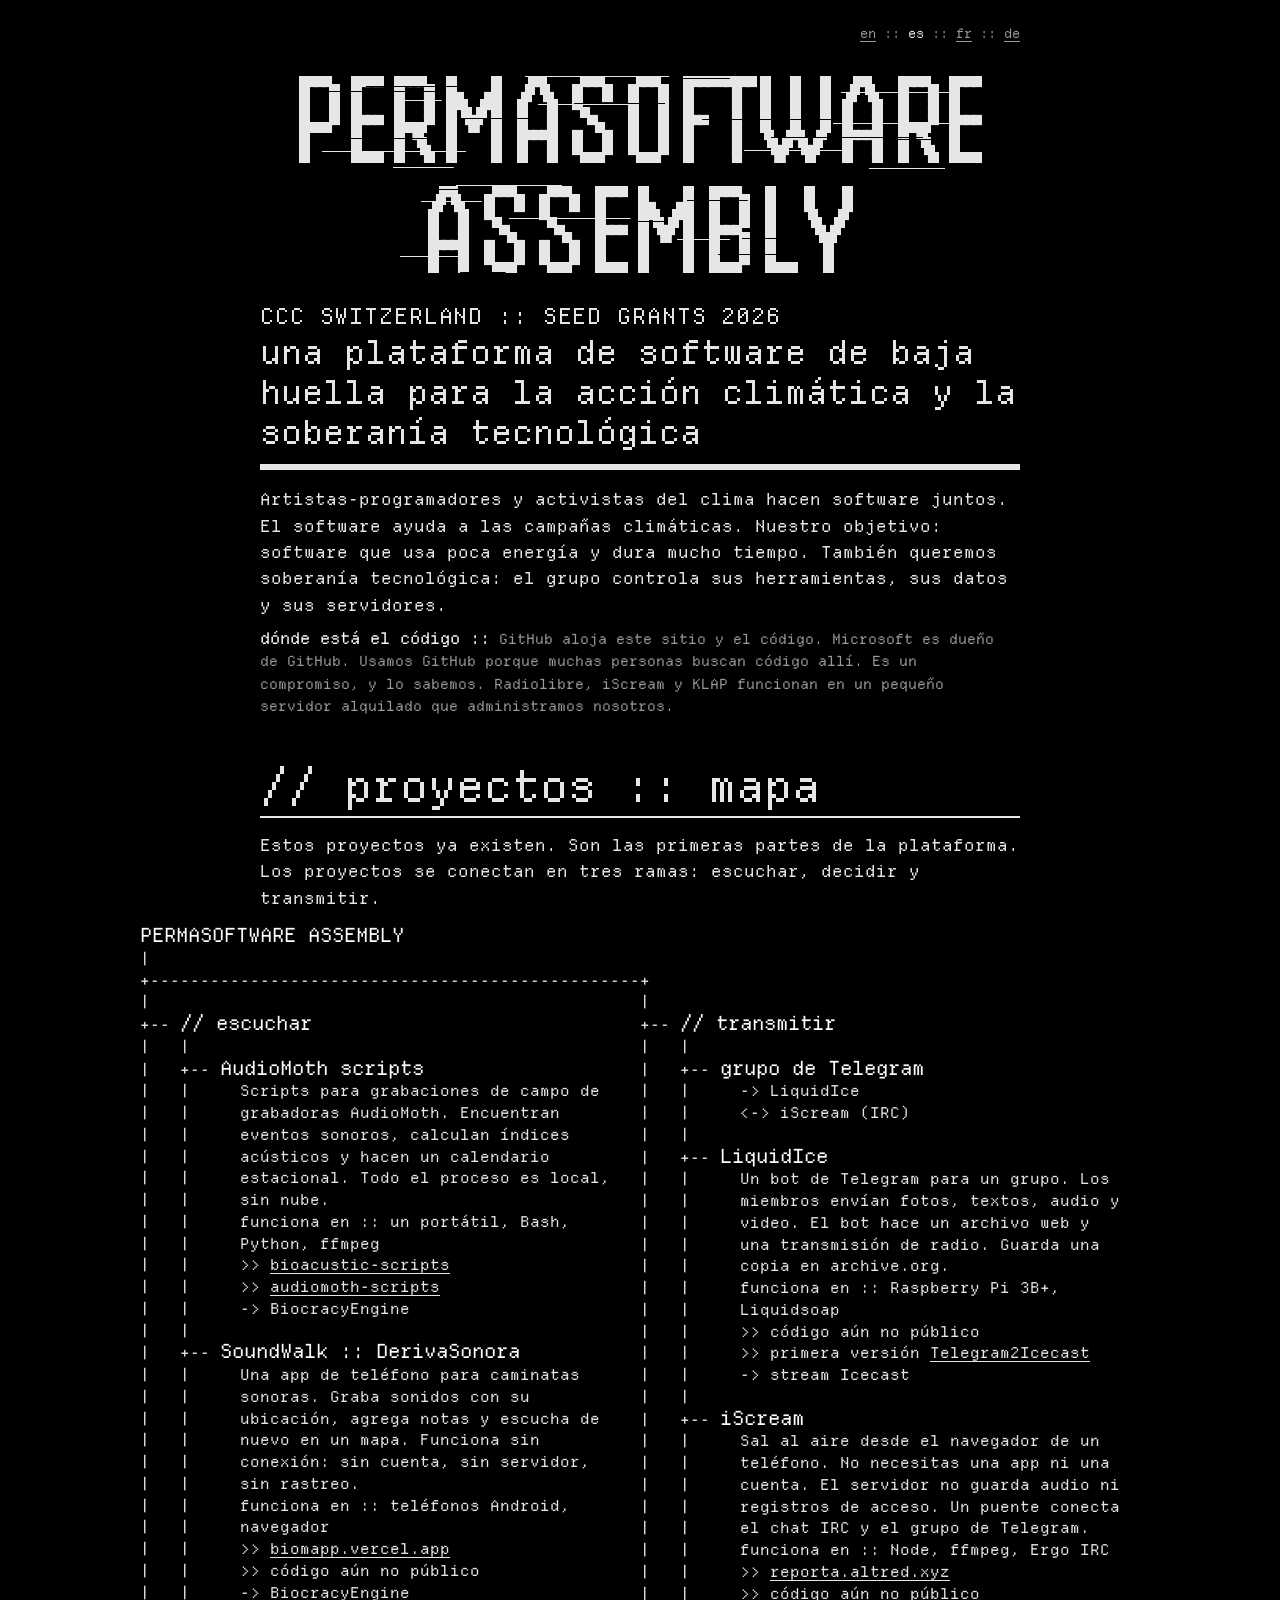
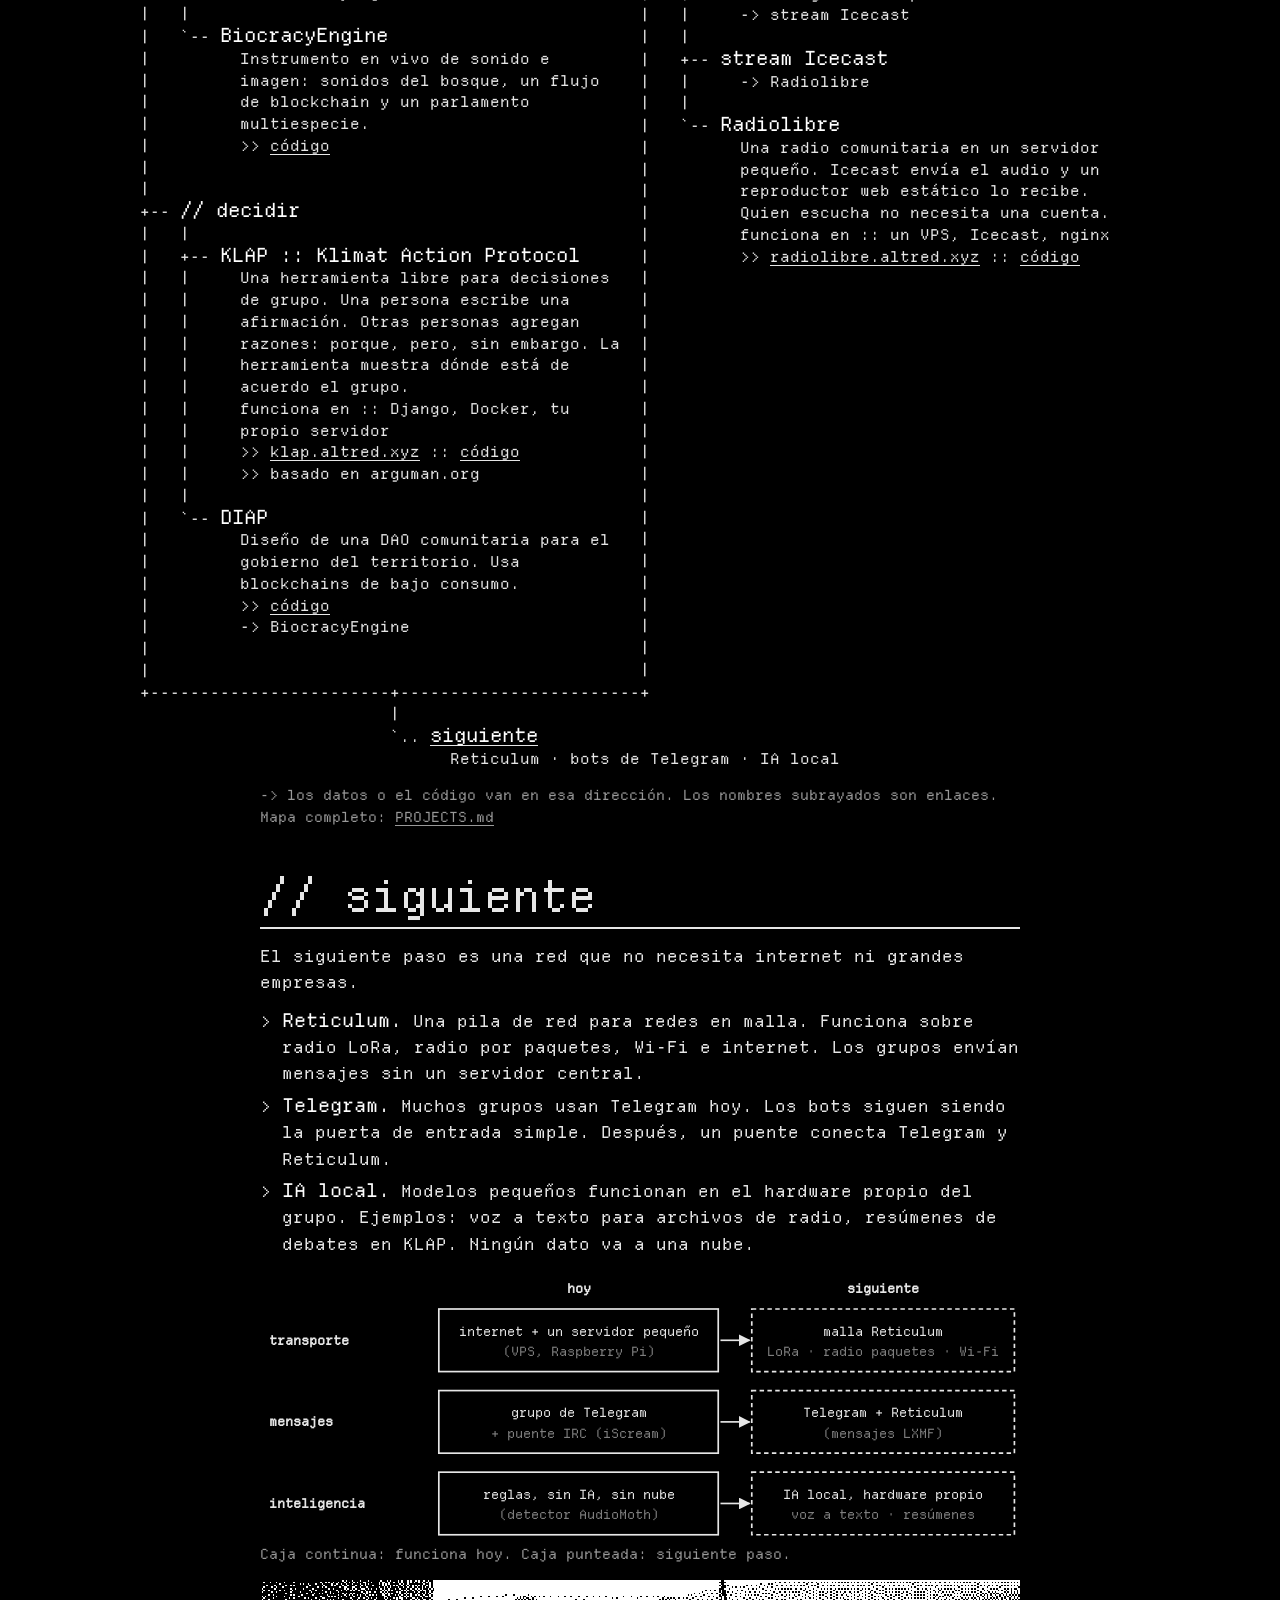
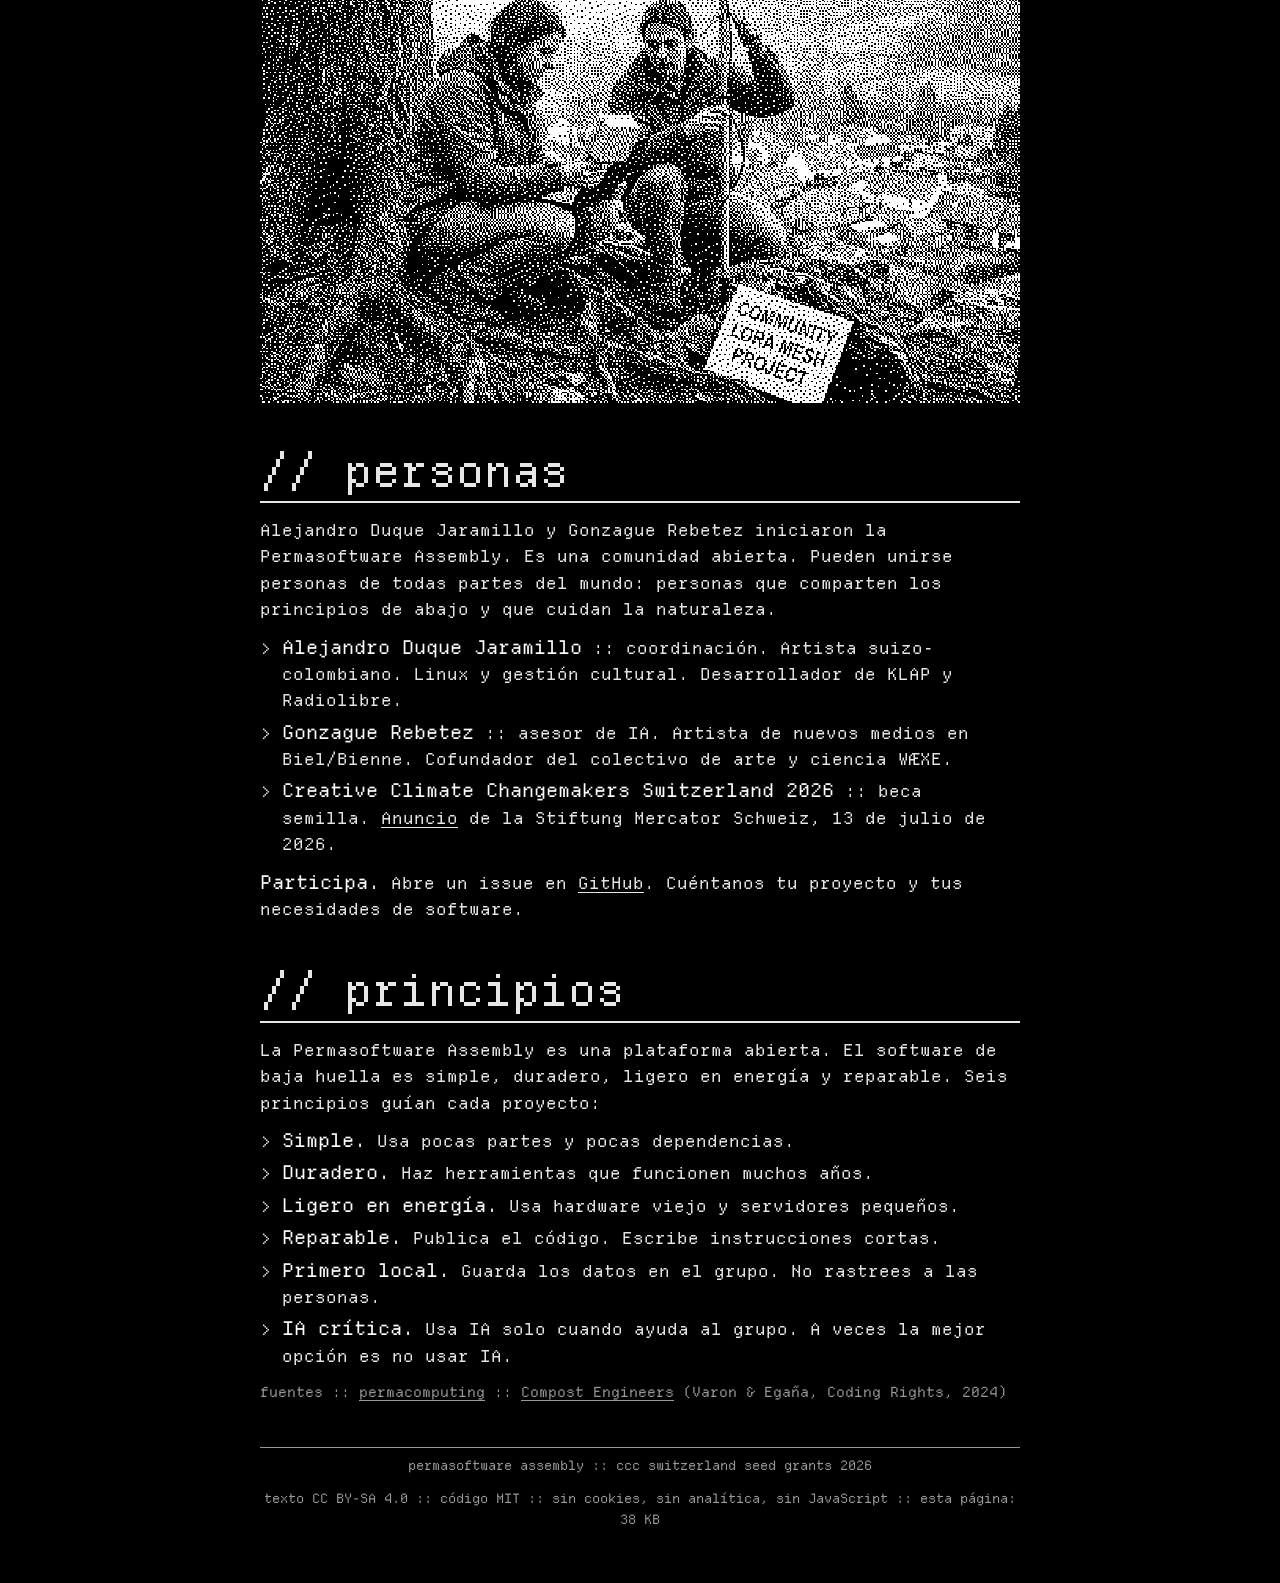
<file: es/index.html>
<!doctype html>
<html lang="es">
<head>
<meta charset="utf-8">
<meta name="color-scheme" content="dark">
<meta name="viewport" content="width=device-width, initial-scale=1">
<title>Permasoftware Assembly</title>
<meta name="description" content="Una plataforma de software de baja huella para la acción climática y la soberanía tecnológica.">
<link rel="alternate" hreflang="en" href="../">
<link rel="alternate" hreflang="es" href="./">
<link rel="alternate" hreflang="fr" href="../fr/">
<link rel="alternate" hreflang="de" href="../de/">
<link rel="stylesheet" href="../assets/style.css?v=202610032124">
</head>
<body>

<header>
<p class="lang"><a href="../" hreflang="en">en</a> :: <a href="./" aria-current="page">es</a> :: <a href="../fr/" hreflang="fr">fr</a> :: <a href="../de/" hreflang="de">de</a></p>
<h1 class="title">PERMASOFTWARE<br>ASSEMBLY</h1>
<p class="kicker">CCC SWITZERLAND :: SEED GRANTS 2026</p>
<p class="tagline">una plataforma de software de baja huella para la acción climática y la soberanía tecnológica</p>
<div class="bar"></div>
<p class="lead">Artistas-programadores y activistas del clima hacen software juntos. El software ayuda a las campañas climáticas. Nuestro objetivo: software que usa poca energía y dura mucho tiempo. También queremos soberanía tecnológica: el grupo controla sus herramientas, sus datos y sus servidores.</p>
<p class="meta"><b>dónde está el código ::</b> GitHub aloja este sitio y el código. Microsoft es dueño de GitHub. Usamos GitHub porque muchas personas buscan código allí. Es un compromiso, y lo sabemos. Radiolibre, iScream y KLAP funcionan en un pequeño servidor alquilado que administramos nosotros.</p>
</header>

<main>
<section>
<h2>proyectos :: mapa</h2>
<p>Estos proyectos ya existen. Son las primeras partes de la plataforma. Los proyectos se conectan en tres ramas: escuchar, decidir y transmitir.</p>
<div class="map">
<pre class="tree wide"><b>PERMASOFTWARE ASSEMBLY</b>
|
+-------------------------------------------------+
|                                                 |</pre><pre class="tree narrow"><b>PERMASOFTWARE ASSEMBLY</b>
|</pre><div class="cols"><pre class="tree col"><span class="row">+-- <b>// escuchar</b>
|   |</span><span class="node">|   +-- <b>AudioMoth scripts</b>
|   |     Scripts para grabaciones de campo de
|   |     grabadoras AudioMoth. Encuentran
|   |     eventos sonoros, calculan índices
|   |     acústicos y hacen un calendario
|   |     estacional. Todo el proceso es local,
|   |     sin nube.
|   |     funciona en :: un portátil, Bash,
|   |     Python, ffmpeg
|   |     >> <a href="https://github.com/alejoduque/bioacustic-scripts">bioacustic-scripts</a>
|   |     >> <a href="https://github.com/alejoduque/audiomoth-scripts">audiomoth-scripts</a>
|   |     -&gt; BiocracyEngine
|   |</span><span class="node">|   +-- <b>SoundWalk :: DerivaSonora</b>
|   |     Una app de teléfono para caminatas
|   |     sonoras. Graba sonidos con su
|   |     ubicación, agrega notas y escucha de
|   |     nuevo en un mapa. Funciona sin
|   |     conexión: sin cuenta, sin servidor,
|   |     sin rastreo.
|   |     funciona en :: teléfonos Android,
|   |     navegador
|   |     >> <a href="https://biomapp.vercel.app">biomapp.vercel.app</a>
|   |     >> código aún no público
|   |     -&gt; BiocracyEngine
|   |</span><span class="node">|   `-- <b>BiocracyEngine</b>
|         Instrumento en vivo de sonido e
|         imagen: sonidos del bosque, un flujo
|         de blockchain y un parlamento
|         multiespecie.
|         >> <a href="https://github.com/alejoduque/BiocracyEngine">código</a>
|</span><span class="row">|</span><span class="row">+-- <b>// decidir</b>
|   |</span><span class="node">|   +-- <b>KLAP :: Klimat Action Protocol</b>
|   |     Una herramienta libre para decisiones
|   |     de grupo. Una persona escribe una
|   |     afirmación. Otras personas agregan
|   |     razones: porque, pero, sin embargo. La
|   |     herramienta muestra dónde está de
|   |     acuerdo el grupo.
|   |     funciona en :: Django, Docker, tu
|   |     propio servidor
|   |     >> <a href="https://klap.altred.xyz">klap.altred.xyz</a> :: <a href="https://github.com/alejoduque/KlimatActionProtocol">código</a>
|   |     >> basado en arguman.org
|   |</span><span class="node">|   `-- <b>DIAP</b>
|         Diseño de una DAO comunitaria para el
|         gobierno del territorio. Usa
|         blockchains de bajo consumo.
|         >> <a href="https://github.com/alejoduque/DIAP">código</a>
|         -&gt; BiocracyEngine
|</span><span class="row">|</span></pre><pre class="tree col"><span class="row">+-- <b>// transmitir</b>
|   |</span><span class="node">|   +-- <b>grupo de Telegram</b>
|   |     -&gt; LiquidIce
|   |     &lt;-&gt; iScream (IRC)
|   |</span><span class="node">|   +-- <b>LiquidIce</b>
|   |     Un bot de Telegram para un grupo. Los
|   |     miembros envían fotos, textos, audio y
|   |     video. El bot hace un archivo web y
|   |     una transmisión de radio. Guarda una
|   |     copia en archive.org.
|   |     funciona en :: Raspberry Pi 3B+,
|   |     Liquidsoap
|   |     >> código aún no público
|   |     >> primera versión <a href="https://github.com/alejoduque/Telegram2Icecast">Telegram2Icecast</a>
|   |     -&gt; stream Icecast
|   |</span><span class="node">|   +-- <b>iScream</b>
|   |     Sal al aire desde el navegador de un
|   |     teléfono. No necesitas una app ni una
|   |     cuenta. El servidor no guarda audio ni
|   |     registros de acceso. Un puente conecta
|   |     el chat IRC y el grupo de Telegram.
|   |     funciona en :: Node, ffmpeg, Ergo IRC
|   |     >> <a href="https://reporta.altred.xyz">reporta.altred.xyz</a>
|   |     >> código aún no público
|   |     -&gt; stream Icecast
|   |</span><span class="node">|   +-- <b>stream Icecast</b>
|   |     -&gt; Radiolibre
|   |</span><span class="node">|   `-- <b>Radiolibre</b>
|         Una radio comunitaria en un servidor
|         pequeño. Icecast envía el audio y un
|         reproductor web estático lo recibe.
|         Quien escucha no necesita una cuenta.
|         funciona en :: un VPS, Icecast, nginx
|         >> <a href="https://radiolibre.altred.xyz">radiolibre.altred.xyz</a> :: <a href="https://github.com/alejoduque/radiolibre_template">código</a>
|</span><span class="row">|</span><span class="pad">|
|
|
|
|
|
|
|
|
|
|
|
|
|
|
|
|</span></pre></div><pre class="tree wide">+------------------------+------------------------+
                         |
                         `.. <a href="#next"><b>siguiente</b></a>
                               Reticulum · bots de Telegram · IA local</pre><pre class="tree narrow"><span class="node">`.. <a href="#next"><b>siguiente</b></a>
      Reticulum · bots de Telegram · IA local</span></pre>
</div>
<p class="meta">-&gt; los datos o el código van en esa dirección. Los nombres subrayados son enlaces. Mapa completo: <a href="https://github.com/alejoduque/permasoftware-assembly/blob/main/PROJECTS.md">PROJECTS.md</a></p>
</section>

<section id="next">
<h2>siguiente</h2>
<p>El siguiente paso es una red que no necesita internet ni grandes empresas.</p>
<ul class="gt">
<li><b>Reticulum.</b> Una pila de red para redes en malla. Funciona sobre radio LoRa, radio por paquetes, Wi-Fi e internet. Los grupos envían mensajes sin un servidor central.</li>
<li><b>Telegram.</b> Muchos grupos usan Telegram hoy. Los bots siguen siendo la puerta de entrada simple. Después, un puente conecta Telegram y Reticulum.</li>
<li><b>IA local.</b> Modelos pequeños funcionan en el hardware propio del grupo. Ejemplos: voz a texto para archivos de radio, resúmenes de debates en KLAP. Ningún dato va a una nube.</li>
</ul>
<figure>
<svg viewBox="0 0 680 240" role="img" aria-labelledby="mapB">
<title id="mapB">Hoy y siguiente, en tres capas</title>
<defs><marker id="m2" viewBox="0 0 10 10" refX="9" refY="5" markerWidth="7" markerHeight="7" orient="auto"><path d="M0 0L10 5L0 10z" fill="currentColor"/></marker></defs>
<g fill="none" stroke="currentColor" stroke-width="1.5">
<rect x="160" y="34" width="250" height="56"/>
<rect x="160" y="107" width="250" height="56"/>
<rect x="160" y="180" width="250" height="56"/>
<rect x="440" y="34" width="235" height="56" class="dash"/>
<rect x="440" y="107" width="235" height="56" class="dash"/>
<rect x="440" y="180" width="235" height="56" class="dash"/>
<g marker-end="url(#m2)"><path d="M412 62H438"/><path d="M412 135H438"/><path d="M412 208H438"/></g>
</g>
<g font-size="12">
<text x="285" y="20" text-anchor="middle" font-weight="bold">hoy</text>
<text x="557" y="20" text-anchor="middle" font-weight="bold">siguiente</text>
<text x="8" y="66" font-weight="bold">transporte</text>
<text x="8" y="139" font-weight="bold">mensajes</text>
<text x="8" y="212" font-weight="bold">inteligencia</text>
<g text-anchor="middle">
<text x="285" y="58">internet + un servidor pequeño</text>
<text x="285" y="76" class="soft">(VPS, Raspberry Pi)</text>
<text x="285" y="131">grupo de Telegram</text>
<text x="285" y="149" class="soft">+ puente IRC (iScream)</text>
<text x="285" y="204">reglas, sin IA, sin nube</text>
<text x="285" y="222" class="soft">(detector AudioMoth)</text>
<text x="557" y="58">malla Reticulum</text>
<text x="557" y="76" class="soft">LoRa · radio paquetes · Wi-Fi</text>
<text x="557" y="131">Telegram + Reticulum</text>
<text x="557" y="149" class="soft">(mensajes LXMF)</text>
<text x="557" y="204">IA local, hardware propio</text>
<text x="557" y="222" class="soft">voz a texto · resúmenes</text>
</g>
</g>
</svg>
<figcaption>Caja continua: funciona hoy. Caja punteada: siguiente paso.</figcaption>
</figure>
<img src="../assets/lora.png" width="480" height="268" alt="Imagen tramada: dos personas instalan una antena de una red comunitaria LoRa en un bosque.">
</section>

<section>
<h2>personas</h2>
<p>Alejandro Duque Jaramillo y Gonzague Rebetez iniciaron la Permasoftware Assembly. Es una comunidad abierta. Pueden unirse personas de todas partes del mundo: personas que comparten los principios de abajo y que cuidan la naturaleza.</p>
<ul class="gt">
<li><b>Alejandro Duque Jaramillo</b> :: coordinación. Artista suizo-colombiano. Linux y gestión cultural. Desarrollador de KLAP y Radiolibre.</li>
<li><b>Gonzague Rebetez</b> :: asesor de IA. Artista de nuevos medios en Biel/Bienne. Cofundador del colectivo de arte y ciencia WÆXE.</li>
<li><b>Creative Climate Changemakers Switzerland 2026</b> :: beca semilla. <a href="https://www.stiftung-mercator.ch/journal/kultur-fuers-klima">Anuncio</a> de la Stiftung Mercator Schweiz, 13 de julio de 2026.</li>
</ul>
<p><b>Participa.</b> Abre un issue en <a href="https://github.com/alejoduque/permasoftware-assembly/issues">GitHub</a>. Cuéntanos tu proyecto y tus necesidades de software.</p>
</section>

<section>
<h2>principios</h2>
<p>La Permasoftware Assembly es una plataforma abierta. El software de baja huella es simple, duradero, ligero en energía y reparable. Seis principios guían cada proyecto:</p>
<ul class="gt">
<li><b>Simple.</b> Usa pocas partes y pocas dependencias.</li>
<li><b>Duradero.</b> Haz herramientas que funcionen muchos años.</li>
<li><b>Ligero en energía.</b> Usa hardware viejo y servidores pequeños.</li>
<li><b>Reparable.</b> Publica el código. Escribe instrucciones cortas.</li>
<li><b>Primero local.</b> Guarda los datos en el grupo. No rastrees a las personas.</li>
<li><b>IA crítica.</b> Usa IA solo cuando ayuda al grupo. A veces la mejor opción es no usar IA.</li>
</ul>
<p class="meta">fuentes :: <a href="https://permacomputing.net/">permacomputing</a> :: <a href="https://codingrights.org/en/library-item/compost-engineers-regenerative-technologies-manifesto/">Compost Engineers</a> (Varon &amp; Egaña, Coding Rights, 2024)</p>
</section>
</main>

<footer>
<p>permasoftware assembly :: ccc switzerland seed grants 2026</p>
<p>texto CC BY-SA 4.0 :: código MIT :: sin cookies, sin analítica, sin JavaScript :: esta página: 38 KB</p>
</footer>

</body>
</html>
</file>
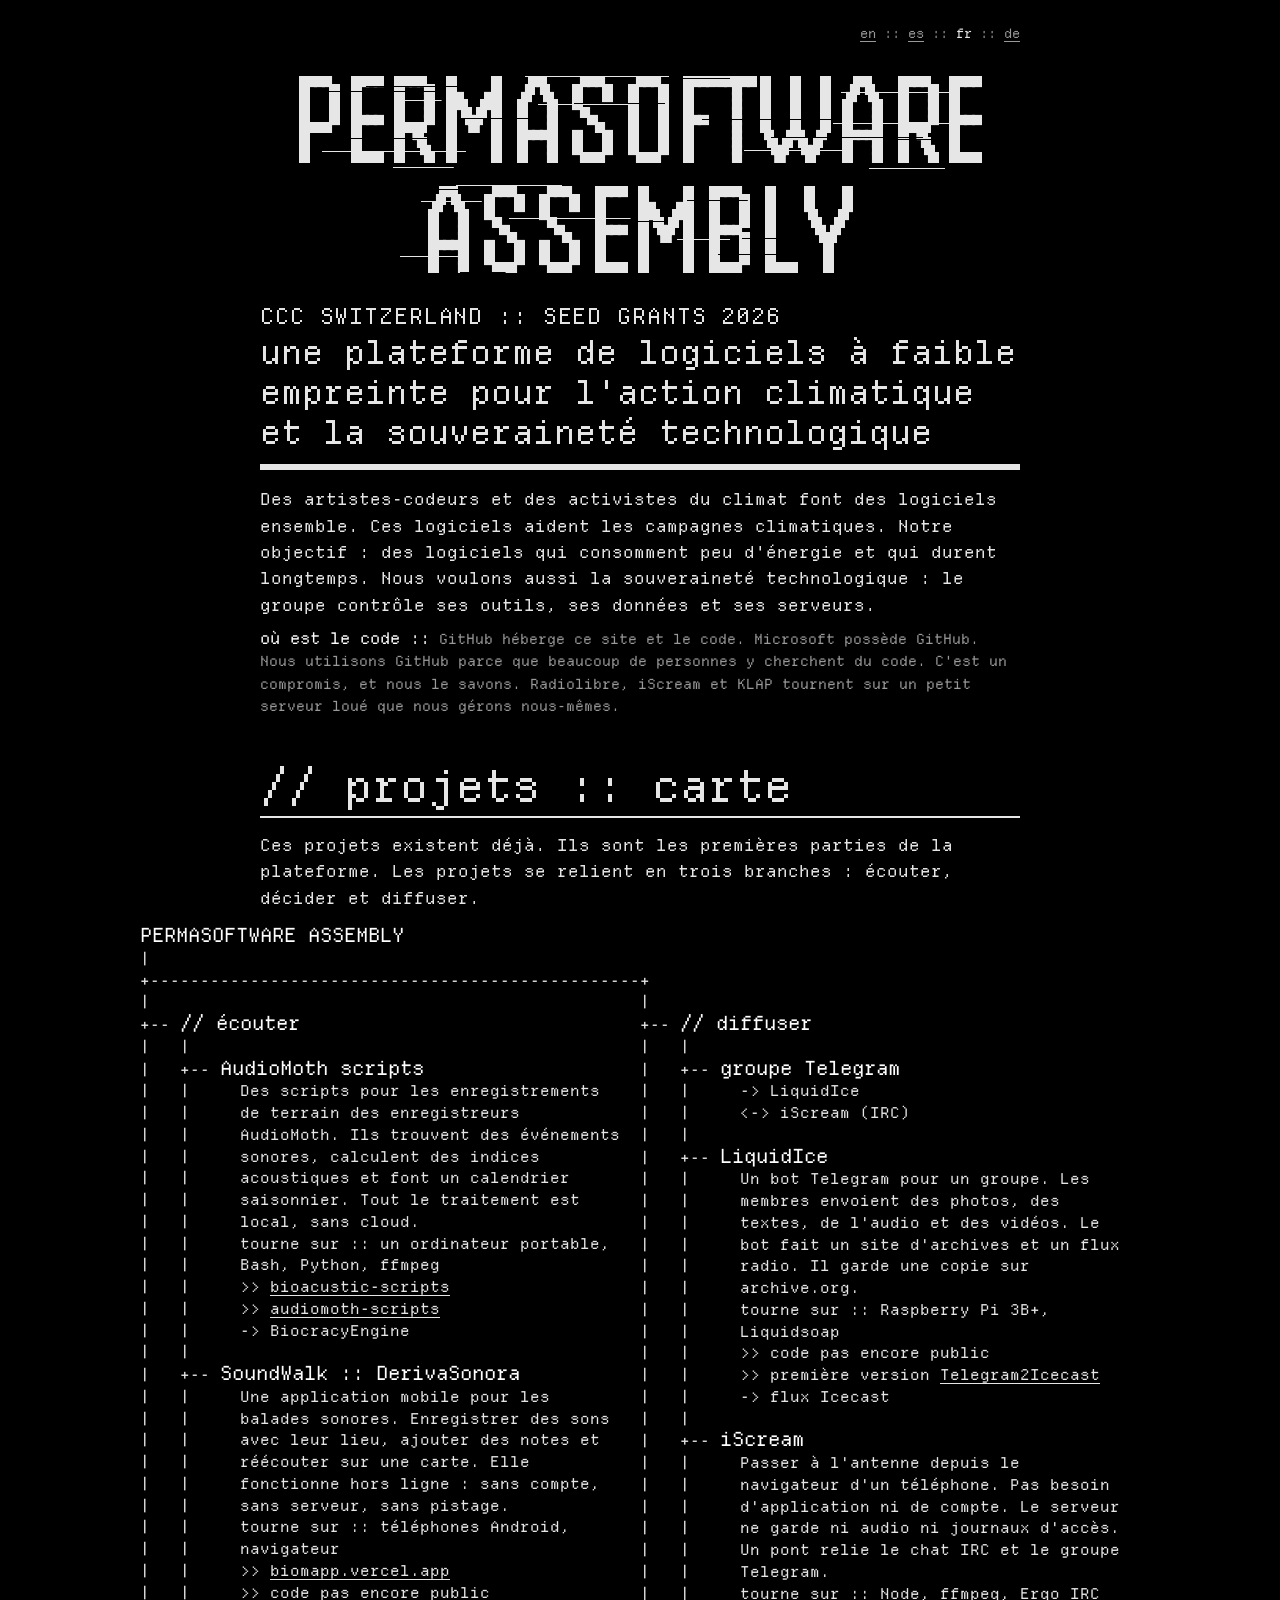
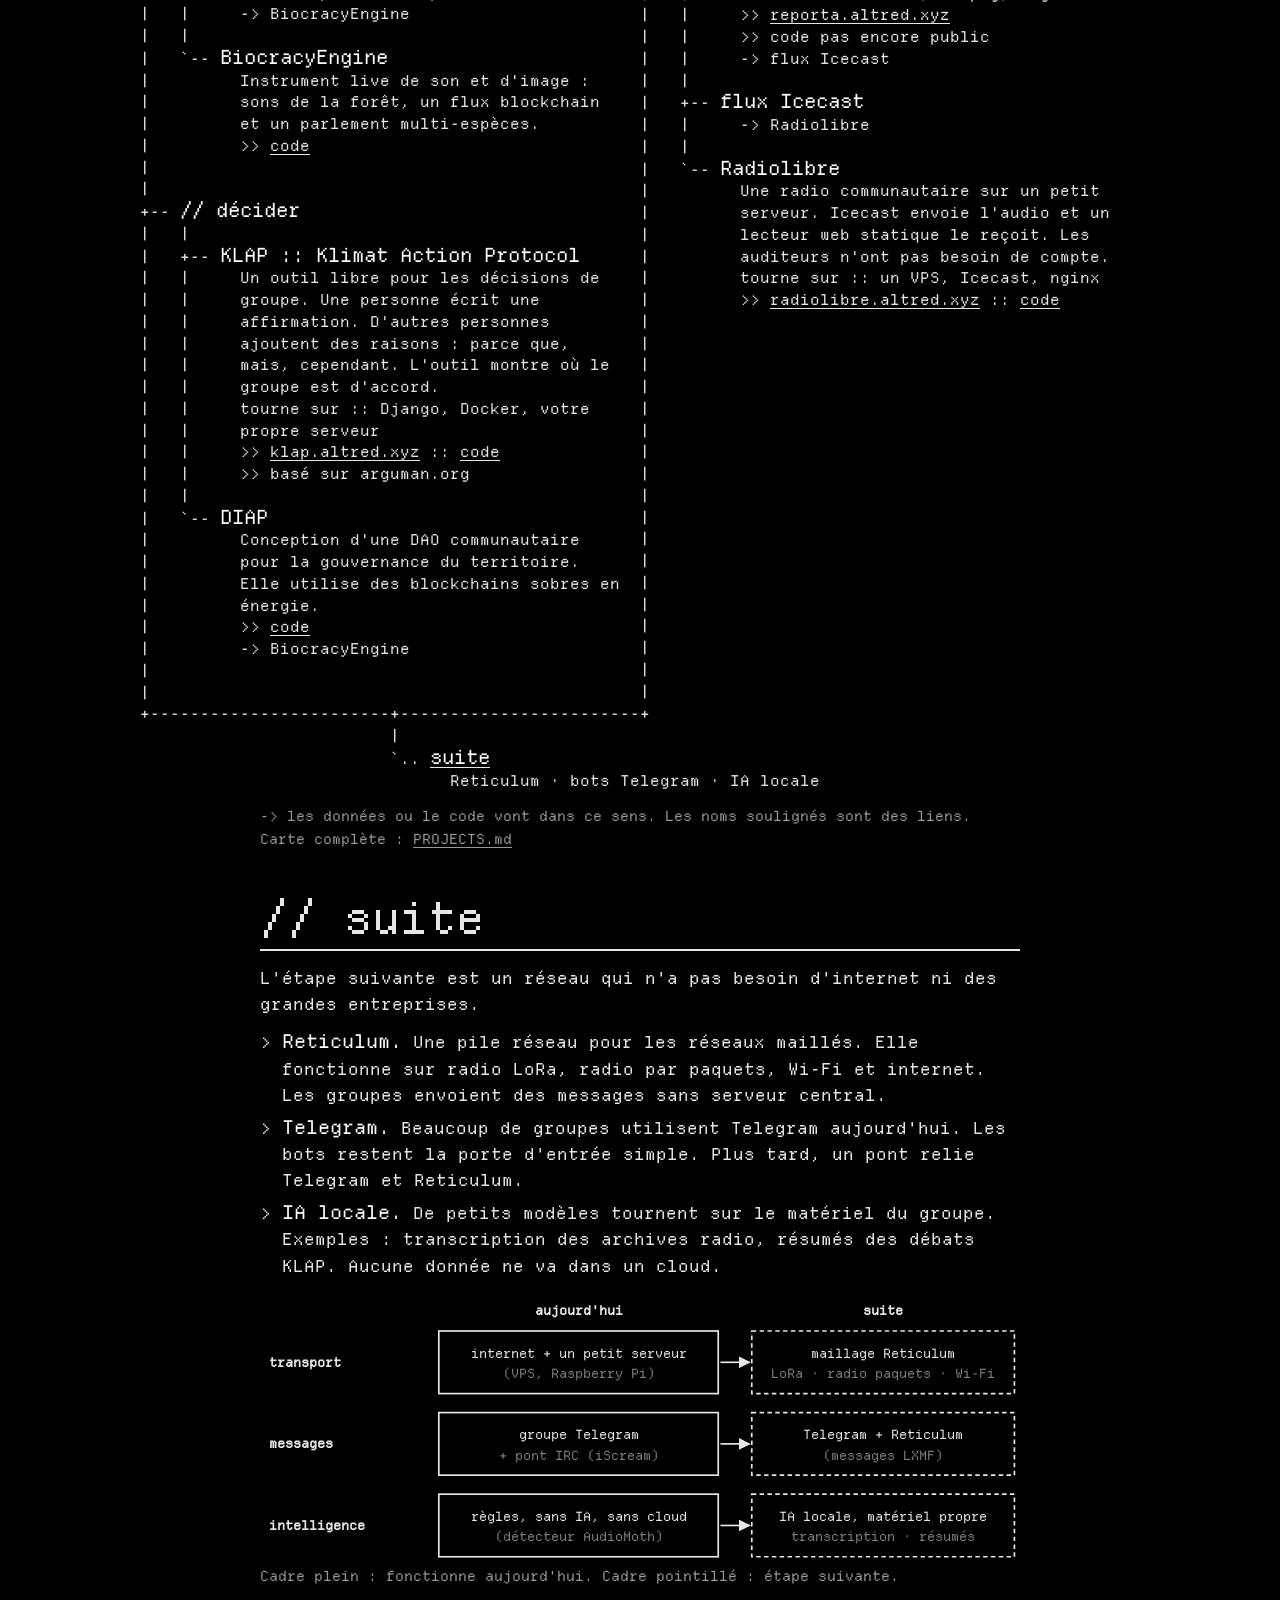
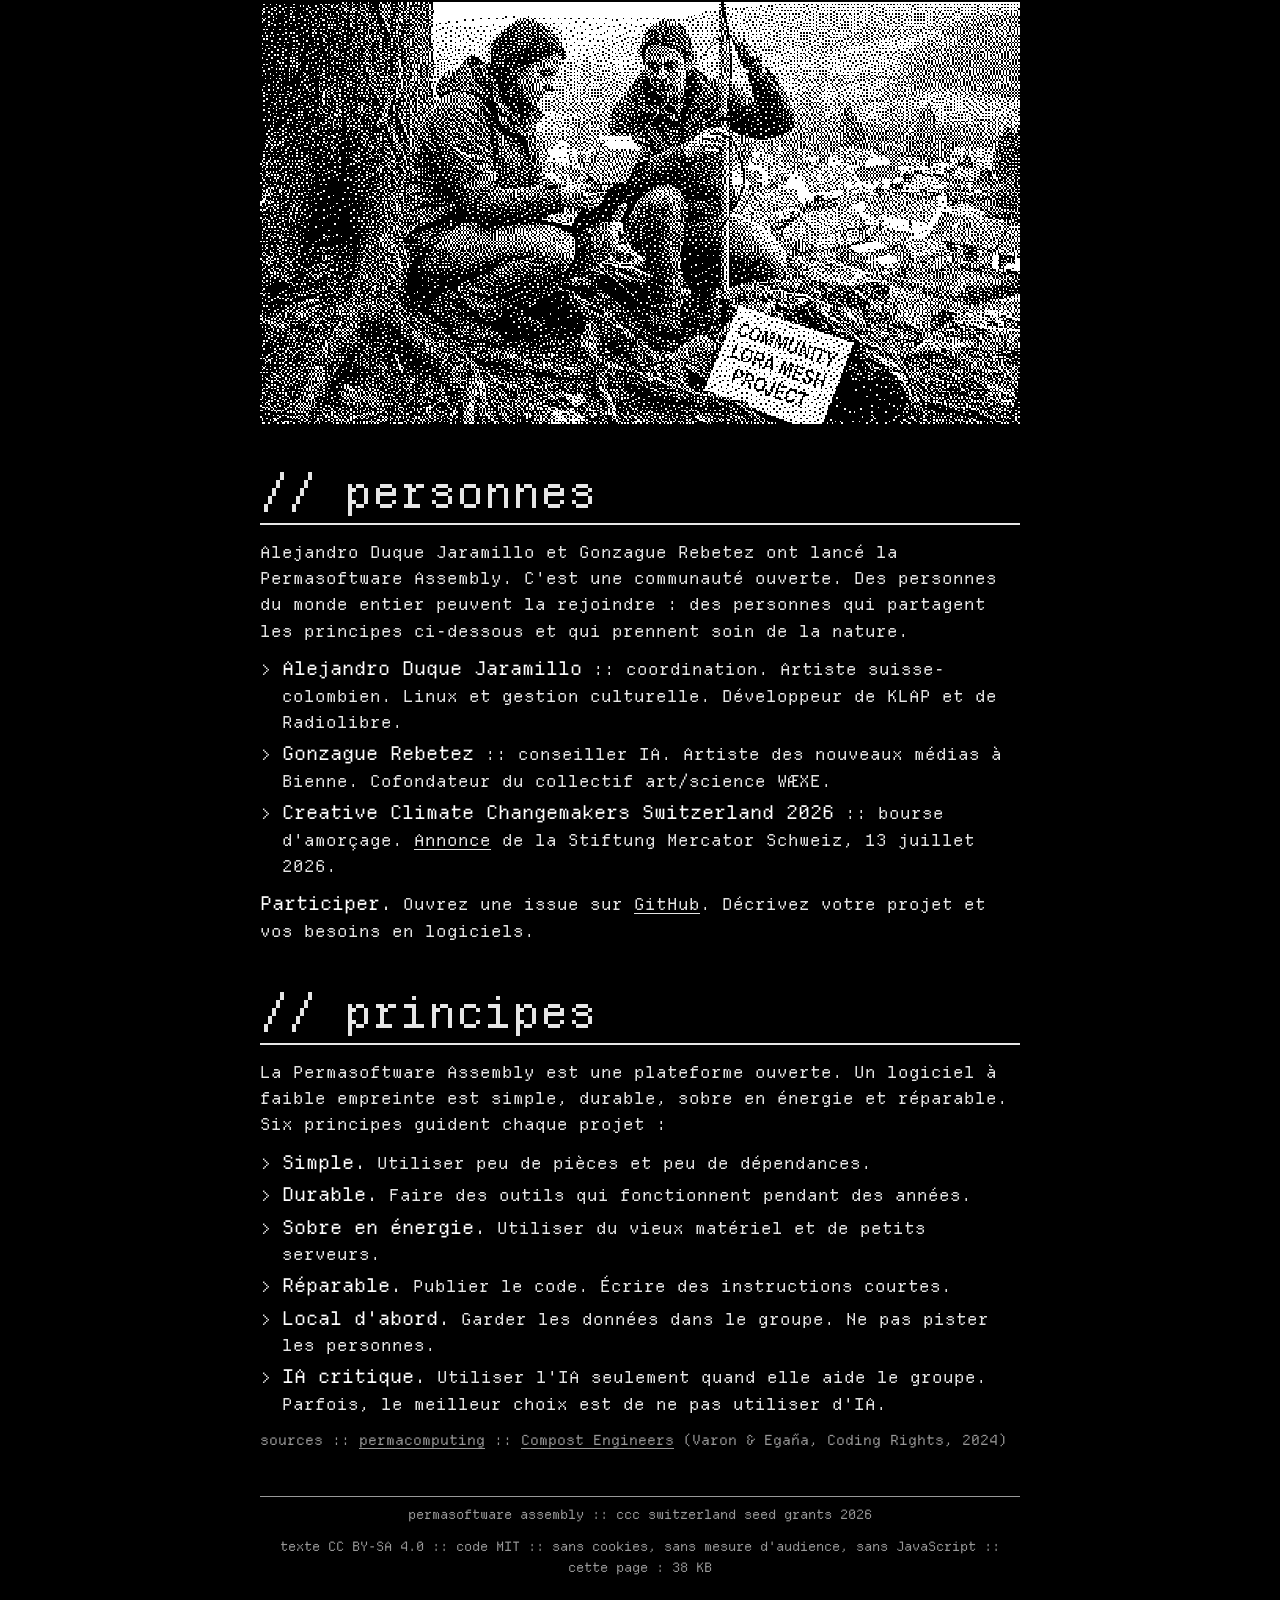
<file: fr/index.html>
<!doctype html>
<html lang="fr">
<head>
<meta charset="utf-8">
<meta name="color-scheme" content="dark">
<meta name="viewport" content="width=device-width, initial-scale=1">
<title>Permasoftware Assembly</title>
<meta name="description" content="Une plateforme de logiciels à faible empreinte pour l'action climatique et la souveraineté technologique.">
<link rel="alternate" hreflang="en" href="../">
<link rel="alternate" hreflang="es" href="../es/">
<link rel="alternate" hreflang="fr" href="./">
<link rel="alternate" hreflang="de" href="../de/">
<link rel="stylesheet" href="../assets/style.css?v=202610032124">
</head>
<body>

<header>
<p class="lang"><a href="../" hreflang="en">en</a> :: <a href="../es/" hreflang="es">es</a> :: <a href="./" aria-current="page">fr</a> :: <a href="../de/" hreflang="de">de</a></p>
<h1 class="title">PERMASOFTWARE<br>ASSEMBLY</h1>
<p class="kicker">CCC SWITZERLAND :: SEED GRANTS 2026</p>
<p class="tagline">une plateforme de logiciels à faible empreinte pour l'action climatique et la souveraineté technologique</p>
<div class="bar"></div>
<p class="lead">Des artistes-codeurs et des activistes du climat font des logiciels ensemble. Ces logiciels aident les campagnes climatiques. Notre objectif : des logiciels qui consomment peu d'énergie et qui durent longtemps. Nous voulons aussi la souveraineté technologique : le groupe contrôle ses outils, ses données et ses serveurs.</p>
<p class="meta"><b>où est le code ::</b> GitHub héberge ce site et le code. Microsoft possède GitHub. Nous utilisons GitHub parce que beaucoup de personnes y cherchent du code. C'est un compromis, et nous le savons. Radiolibre, iScream et KLAP tournent sur un petit serveur loué que nous gérons nous-mêmes.</p>
</header>

<main>
<section>
<h2>projets :: carte</h2>
<p>Ces projets existent déjà. Ils sont les premières parties de la plateforme. Les projets se relient en trois branches : écouter, décider et diffuser.</p>
<div class="map">
<pre class="tree wide"><b>PERMASOFTWARE ASSEMBLY</b>
|
+-------------------------------------------------+
|                                                 |</pre><pre class="tree narrow"><b>PERMASOFTWARE ASSEMBLY</b>
|</pre><div class="cols"><pre class="tree col"><span class="row">+-- <b>// écouter</b>
|   |</span><span class="node">|   +-- <b>AudioMoth scripts</b>
|   |     Des scripts pour les enregistrements
|   |     de terrain des enregistreurs
|   |     AudioMoth. Ils trouvent des événements
|   |     sonores, calculent des indices
|   |     acoustiques et font un calendrier
|   |     saisonnier. Tout le traitement est
|   |     local, sans cloud.
|   |     tourne sur :: un ordinateur portable,
|   |     Bash, Python, ffmpeg
|   |     >> <a href="https://github.com/alejoduque/bioacustic-scripts">bioacustic-scripts</a>
|   |     >> <a href="https://github.com/alejoduque/audiomoth-scripts">audiomoth-scripts</a>
|   |     -&gt; BiocracyEngine
|   |</span><span class="node">|   +-- <b>SoundWalk :: DerivaSonora</b>
|   |     Une application mobile pour les
|   |     balades sonores. Enregistrer des sons
|   |     avec leur lieu, ajouter des notes et
|   |     réécouter sur une carte. Elle
|   |     fonctionne hors ligne : sans compte,
|   |     sans serveur, sans pistage.
|   |     tourne sur :: téléphones Android,
|   |     navigateur
|   |     >> <a href="https://biomapp.vercel.app">biomapp.vercel.app</a>
|   |     >> code pas encore public
|   |     -&gt; BiocracyEngine
|   |</span><span class="node">|   `-- <b>BiocracyEngine</b>
|         Instrument live de son et d'image :
|         sons de la forêt, un flux blockchain
|         et un parlement multi-espèces.
|         >> <a href="https://github.com/alejoduque/BiocracyEngine">code</a>
|</span><span class="row">|</span><span class="row">+-- <b>// décider</b>
|   |</span><span class="node">|   +-- <b>KLAP :: Klimat Action Protocol</b>
|   |     Un outil libre pour les décisions de
|   |     groupe. Une personne écrit une
|   |     affirmation. D'autres personnes
|   |     ajoutent des raisons : parce que,
|   |     mais, cependant. L'outil montre où le
|   |     groupe est d'accord.
|   |     tourne sur :: Django, Docker, votre
|   |     propre serveur
|   |     >> <a href="https://klap.altred.xyz">klap.altred.xyz</a> :: <a href="https://github.com/alejoduque/KlimatActionProtocol">code</a>
|   |     >> basé sur arguman.org
|   |</span><span class="node">|   `-- <b>DIAP</b>
|         Conception d'une DAO communautaire
|         pour la gouvernance du territoire.
|         Elle utilise des blockchains sobres en
|         énergie.
|         >> <a href="https://github.com/alejoduque/DIAP">code</a>
|         -&gt; BiocracyEngine
|</span><span class="row">|</span></pre><pre class="tree col"><span class="row">+-- <b>// diffuser</b>
|   |</span><span class="node">|   +-- <b>groupe Telegram</b>
|   |     -&gt; LiquidIce
|   |     &lt;-&gt; iScream (IRC)
|   |</span><span class="node">|   +-- <b>LiquidIce</b>
|   |     Un bot Telegram pour un groupe. Les
|   |     membres envoient des photos, des
|   |     textes, de l'audio et des vidéos. Le
|   |     bot fait un site d'archives et un flux
|   |     radio. Il garde une copie sur
|   |     archive.org.
|   |     tourne sur :: Raspberry Pi 3B+,
|   |     Liquidsoap
|   |     >> code pas encore public
|   |     >> première version <a href="https://github.com/alejoduque/Telegram2Icecast">Telegram2Icecast</a>
|   |     -&gt; flux Icecast
|   |</span><span class="node">|   +-- <b>iScream</b>
|   |     Passer à l'antenne depuis le
|   |     navigateur d'un téléphone. Pas besoin
|   |     d'application ni de compte. Le serveur
|   |     ne garde ni audio ni journaux d'accès.
|   |     Un pont relie le chat IRC et le groupe
|   |     Telegram.
|   |     tourne sur :: Node, ffmpeg, Ergo IRC
|   |     >> <a href="https://reporta.altred.xyz">reporta.altred.xyz</a>
|   |     >> code pas encore public
|   |     -&gt; flux Icecast
|   |</span><span class="node">|   +-- <b>flux Icecast</b>
|   |     -&gt; Radiolibre
|   |</span><span class="node">|   `-- <b>Radiolibre</b>
|         Une radio communautaire sur un petit
|         serveur. Icecast envoie l'audio et un
|         lecteur web statique le reçoit. Les
|         auditeurs n'ont pas besoin de compte.
|         tourne sur :: un VPS, Icecast, nginx
|         >> <a href="https://radiolibre.altred.xyz">radiolibre.altred.xyz</a> :: <a href="https://github.com/alejoduque/radiolibre_template">code</a>
|</span><span class="row">|</span><span class="pad">|
|
|
|
|
|
|
|
|
|
|
|
|
|
|
|</span></pre></div><pre class="tree wide">+------------------------+------------------------+
                         |
                         `.. <a href="#next"><b>suite</b></a>
                               Reticulum · bots Telegram · IA locale</pre><pre class="tree narrow"><span class="node">`.. <a href="#next"><b>suite</b></a>
      Reticulum · bots Telegram · IA locale</span></pre>
</div>
<p class="meta">-&gt; les données ou le code vont dans ce sens. Les noms soulignés sont des liens. Carte complète : <a href="https://github.com/alejoduque/permasoftware-assembly/blob/main/PROJECTS.md">PROJECTS.md</a></p>
</section>

<section id="next">
<h2>suite</h2>
<p>L'étape suivante est un réseau qui n'a pas besoin d'internet ni des grandes entreprises.</p>
<ul class="gt">
<li><b>Reticulum.</b> Une pile réseau pour les réseaux maillés. Elle fonctionne sur radio LoRa, radio par paquets, Wi-Fi et internet. Les groupes envoient des messages sans serveur central.</li>
<li><b>Telegram.</b> Beaucoup de groupes utilisent Telegram aujourd'hui. Les bots restent la porte d'entrée simple. Plus tard, un pont relie Telegram et Reticulum.</li>
<li><b>IA locale.</b> De petits modèles tournent sur le matériel du groupe. Exemples : transcription des archives radio, résumés des débats KLAP. Aucune donnée ne va dans un cloud.</li>
</ul>
<figure>
<svg viewBox="0 0 680 240" role="img" aria-labelledby="mapB">
<title id="mapB">Aujourd'hui et la suite, en trois couches</title>
<defs><marker id="m2" viewBox="0 0 10 10" refX="9" refY="5" markerWidth="7" markerHeight="7" orient="auto"><path d="M0 0L10 5L0 10z" fill="currentColor"/></marker></defs>
<g fill="none" stroke="currentColor" stroke-width="1.5">
<rect x="160" y="34" width="250" height="56"/>
<rect x="160" y="107" width="250" height="56"/>
<rect x="160" y="180" width="250" height="56"/>
<rect x="440" y="34" width="235" height="56" class="dash"/>
<rect x="440" y="107" width="235" height="56" class="dash"/>
<rect x="440" y="180" width="235" height="56" class="dash"/>
<g marker-end="url(#m2)"><path d="M412 62H438"/><path d="M412 135H438"/><path d="M412 208H438"/></g>
</g>
<g font-size="12">
<text x="285" y="20" text-anchor="middle" font-weight="bold">aujourd'hui</text>
<text x="557" y="20" text-anchor="middle" font-weight="bold">suite</text>
<text x="8" y="66" font-weight="bold">transport</text>
<text x="8" y="139" font-weight="bold">messages</text>
<text x="8" y="212" font-weight="bold">intelligence</text>
<g text-anchor="middle">
<text x="285" y="58">internet + un petit serveur</text>
<text x="285" y="76" class="soft">(VPS, Raspberry Pi)</text>
<text x="285" y="131">groupe Telegram</text>
<text x="285" y="149" class="soft">+ pont IRC (iScream)</text>
<text x="285" y="204">règles, sans IA, sans cloud</text>
<text x="285" y="222" class="soft">(détecteur AudioMoth)</text>
<text x="557" y="58">maillage Reticulum</text>
<text x="557" y="76" class="soft">LoRa · radio paquets · Wi-Fi</text>
<text x="557" y="131">Telegram + Reticulum</text>
<text x="557" y="149" class="soft">(messages LXMF)</text>
<text x="557" y="204">IA locale, matériel propre</text>
<text x="557" y="222" class="soft">transcription · résumés</text>
</g>
</g>
</svg>
<figcaption>Cadre plein : fonctionne aujourd'hui. Cadre pointillé : étape suivante.</figcaption>
</figure>
<img src="../assets/lora.png" width="480" height="268" alt="Image tramée : deux personnes installent une antenne de réseau maillé LoRa communautaire dans une forêt.">
</section>

<section>
<h2>personnes</h2>
<p>Alejandro Duque Jaramillo et Gonzague Rebetez ont lancé la Permasoftware Assembly. C'est une communauté ouverte. Des personnes du monde entier peuvent la rejoindre : des personnes qui partagent les principes ci-dessous et qui prennent soin de la nature.</p>
<ul class="gt">
<li><b>Alejandro Duque Jaramillo</b> :: coordination. Artiste suisse-colombien. Linux et gestion culturelle. Développeur de KLAP et de Radiolibre.</li>
<li><b>Gonzague Rebetez</b> :: conseiller IA. Artiste des nouveaux médias à Bienne. Cofondateur du collectif art/science WÆXE.</li>
<li><b>Creative Climate Changemakers Switzerland 2026</b> :: bourse d'amorçage. <a href="https://www.stiftung-mercator.ch/journal/kultur-fuers-klima">Annonce</a> de la Stiftung Mercator Schweiz, 13 juillet 2026.</li>
</ul>
<p><b>Participer.</b> Ouvrez une issue sur <a href="https://github.com/alejoduque/permasoftware-assembly/issues">GitHub</a>. Décrivez votre projet et vos besoins en logiciels.</p>
</section>

<section>
<h2>principes</h2>
<p>La Permasoftware Assembly est une plateforme ouverte. Un logiciel à faible empreinte est simple, durable, sobre en énergie et réparable. Six principes guident chaque projet :</p>
<ul class="gt">
<li><b>Simple.</b> Utiliser peu de pièces et peu de dépendances.</li>
<li><b>Durable.</b> Faire des outils qui fonctionnent pendant des années.</li>
<li><b>Sobre en énergie.</b> Utiliser du vieux matériel et de petits serveurs.</li>
<li><b>Réparable.</b> Publier le code. Écrire des instructions courtes.</li>
<li><b>Local d'abord.</b> Garder les données dans le groupe. Ne pas pister les personnes.</li>
<li><b>IA critique.</b> Utiliser l'IA seulement quand elle aide le groupe. Parfois, le meilleur choix est de ne pas utiliser d'IA.</li>
</ul>
<p class="meta">sources :: <a href="https://permacomputing.net/">permacomputing</a> :: <a href="https://codingrights.org/en/library-item/compost-engineers-regenerative-technologies-manifesto/">Compost Engineers</a> (Varon &amp; Egaña, Coding Rights, 2024)</p>
</section>
</main>

<footer>
<p>permasoftware assembly :: ccc switzerland seed grants 2026</p>
<p>texte CC BY-SA 4.0 :: code MIT :: sans cookies, sans mesure d'audience, sans JavaScript :: cette page : 38 KB</p>
</footer>

</body>
</html>
</file>
<file: assets/style.css>
/* permasoftware assembly :: one small stylesheet
   Fonts: Handjet for the title only (its pixel elements give the glitch),
   Departure Mono (1-bit pixel) for everything else. Both SIL OFL, cut down
   to the characters of this site and hosted here (about 7 KB together).
   Pixel sizes are multiples of 11px (its grid), so the titles stay sharp. */
@font-face {
  font-family: "Handjet";
  src: url("fonts/handjet-title.woff2") format("woff2");   /* only the letters of the title, 1.5 KB */
  font-weight: 600;
  font-display: swap;
}
@font-face {
  font-family: "Departure Mono";
  src: url("fonts/departure-mono.woff2") format("woff2");
  font-display: swap;
}

:root {
  /* always black: on OLED screens black pixels use no power */
  color-scheme: dark;
  --ink: #e6e6e6;
  --paper: #000;
  --meta: #999;
  --hl: #1c1c1c;
  --mono: "Departure Mono", "Courier New", Menlo, Consolas, monospace;
}

* { box-sizing: border-box; }
html { -webkit-text-size-adjust: 100%; overflow-x: hidden; background: var(--paper); }
body {
  margin: 0 auto;
  padding: 24px 16px 40px;
  max-width: 72ch;
  font: 16.5px/1.6 var(--mono);
  color: var(--ink);
  background: var(--paper);
}
a { color: inherit; text-underline-offset: 3px; }
a:hover { background: var(--ink); color: var(--paper); }
img { display: block; width: 100%; height: auto; image-rendering: pixelated; margin: 14px 0; }

/* header :: big Handjet title */
h1.title {
  font: 600 clamp(44px, 15.5vw, 128px)/.86 "Handjet", var(--mono);
  letter-spacing: .02em; text-align: center; margin: 20px 0 14px;
}

/* glitch: thin 1px lines over and between the title letters (static, CSS only):
   light lines show in the gaps, black lines cut through the letters.
   Handjet sometimes draws such lines by accident; these are always there. */
h1.title { position: relative; }
h1.title::after {
  content: ""; position: absolute; inset: 0; pointer-events: none;
  background:
    linear-gradient(var(--ink), var(--ink)) 43% 5.2% / 19% 1px no-repeat,
    linear-gradient(var(--ink), var(--ink)) 48% 5.3% / 9% 1px no-repeat,
    linear-gradient(var(--paper), var(--paper)) 59% 5.9% / 7% 1px no-repeat,
    linear-gradient(var(--paper), var(--paper)) 10% 11.9% / 16% 1px no-repeat,
    linear-gradient(var(--ink), var(--ink)) 90% 12.4% / 15% 1px no-repeat,
    linear-gradient(var(--paper), var(--paper)) 16% 9.5% / 13% 1px no-repeat,
    linear-gradient(var(--ink), var(--ink)) 19% 16.2% / 6% 1px no-repeat,
    linear-gradient(var(--ink), var(--ink)) 42% 18.0% / 13% 1px no-repeat,
    linear-gradient(var(--paper), var(--paper)) 47% 17.5% / 12% 1px no-repeat,
    linear-gradient(var(--ink), var(--ink)) 92% 26.5% / 18% 1px no-repeat,
    linear-gradient(var(--paper), var(--paper)) 30% 24.2% / 10% 1px no-repeat,
    linear-gradient(var(--paper), var(--paper)) 71% 24.7% / 18% 1px no-repeat,
    linear-gradient(var(--paper), var(--paper)) 88% 34.0% / 6% 1px no-repeat,
    linear-gradient(var(--paper), var(--paper)) 84% 32.9% / 20% 1px no-repeat,
    linear-gradient(var(--paper), var(--paper)) 9% 33.4% / 17% 1px no-repeat,
    linear-gradient(var(--ink), var(--ink)) 10% 39.5% / 19% 1px no-repeat,
    linear-gradient(var(--paper), var(--paper)) 13% 39.2% / 7% 1px no-repeat,
    linear-gradient(var(--ink), var(--ink)) 74% 39.0% / 14% 1px no-repeat,
    linear-gradient(var(--ink), var(--ink)) 19% 46.7% / 8% 1px no-repeat,
    linear-gradient(var(--paper), var(--paper)) 12% 45.8% / 9% 1px no-repeat,
    linear-gradient(var(--ink), var(--ink)) 89% 46.9% / 10% 1px no-repeat,
    linear-gradient(var(--ink), var(--ink)) 30% 54.7% / 14% 1px no-repeat,
    linear-gradient(var(--paper), var(--paper)) 24% 56.5% / 7% 1px no-repeat,
    linear-gradient(var(--paper), var(--paper)) 61% 61.5% / 8% 1px no-repeat,
    linear-gradient(var(--ink), var(--ink)) 23% 62.2% / 8% 1px no-repeat,
    linear-gradient(var(--ink), var(--ink)) 39% 69.9% / 16% 1px no-repeat,
    linear-gradient(var(--paper), var(--paper)) 50% 71.1% / 7% 1px no-repeat,
    linear-gradient(var(--paper), var(--paper)) 69% 79.0% / 8% 1px no-repeat,
    linear-gradient(var(--ink), var(--ink)) 59% 79.3% / 7% 1px no-repeat,
    linear-gradient(var(--paper), var(--paper)) 67% 86.3% / 10% 1px no-repeat,
    linear-gradient(var(--ink), var(--ink)) 20% 87.4% / 8% 1px no-repeat,
    linear-gradient(var(--paper), var(--paper)) 32% 95.0% / 12% 1px no-repeat,
    linear-gradient(var(--paper), var(--paper)) 28% 94.7% / 6% 1px no-repeat;
}

.lang { text-align: right; font-size: 13px; color: var(--meta); margin: 0 0 12px; }
.lang a[aria-current] { color: var(--ink); text-decoration: none; }
.kicker { font: 22px/1.2 var(--mono); letter-spacing: .04em; margin: 18px 0 4px; }
.tagline { font: clamp(22px, 6vw, 33px)/1.2 var(--mono); margin: 0 0 10px; }
.bar { height: 6px; background: var(--ink); margin: 12px 0 16px; }
.lead { margin: 0 0 10px; }
.meta { color: var(--meta); font-size: 14px; }

/* sections :: big pixel heads */
h2 {
  font: clamp(22px, 7vw, 44px)/1.1 var(--mono);
  margin: 44px 0 14px;
  padding-bottom: 6px;
  border-bottom: 2px solid var(--ink);
}
h2::before { content: "// "; }
p { margin: 0 0 12px; }
/* Departure Mono has no bold: bold words are bigger and white instead.
   In the tree every bold name ends its line, so the columns stay aligned. */
b { font-weight: normal; font-size: 1.15em; line-height: 1; color: #fff; }
pre.tree b { font-size: 1.3em; }
footer b { font: inherit; }

ul.gt { list-style: none; padding: 0; margin: 0 0 12px; }
ul.gt li { padding-left: 2ch; text-indent: -2ch; margin-bottom: 6px; }
ul.gt li::before { content: "> "; }

/* projects :: map — ASCII tree. Narrow screens: one column of 48 characters.
   Wide screens: two columns of 50 characters, wider than the text column, never wider than the screen. */
.map { background: var(--paper); font-size: max(8.5px, min(15px, calc((100vw - 32px) / 33))); margin: 14px 0; }
pre.tree { font-family: var(--mono); font-size: inherit; line-height: 1.45; color: var(--ink); margin: 0; overflow: hidden; }
pre.tree .node, pre.tree .row, pre.tree .pad { display: block; }
.map .wide, .map .pad { display: none; }
@media (min-width: 760px) {
  .map { font-size: min(15px, calc((100vw - 48px) / 64.5)); width: 100ch; margin-left: calc(50% - 50ch); }
  .map .cols { display: grid; grid-template-columns: 50ch 50ch; }
  .map .wide, .map .pad { display: block; }
  .map .narrow { display: none; }
}

/* figures: inline svg uses currentColor */
figure { margin: 14px 0; overflow-x: auto; }
figure svg { display: block; width: 100%; min-width: 560px; height: auto; color: var(--ink); }
figcaption { color: var(--meta); font-size: 14px; margin-top: 4px; }
svg text { font-family: var(--mono); font-size: 11.5px; fill: currentColor; }
svg .soft { opacity: .55; }
svg .dash { stroke-dasharray: 4 3; }

footer {
  margin-top: 44px;
  padding-top: 8px;
  border-top: 1px solid var(--meta);
  color: var(--meta);
  font-size: 13px;
  text-align: center;
}

/* cursor marker: the block under the pointer gets a grey field and a bar in the margin */
@media (hover: hover) {
  main > section > p:hover, main li:hover, figure:hover {
    background: var(--hl);
    box-shadow: -10px 0 0 var(--hl), -14px 0 0 var(--ink);
  }
  pre.tree .node:hover { background: var(--hl); box-shadow: inset 4px 0 0 var(--ink); }
}
</file>
